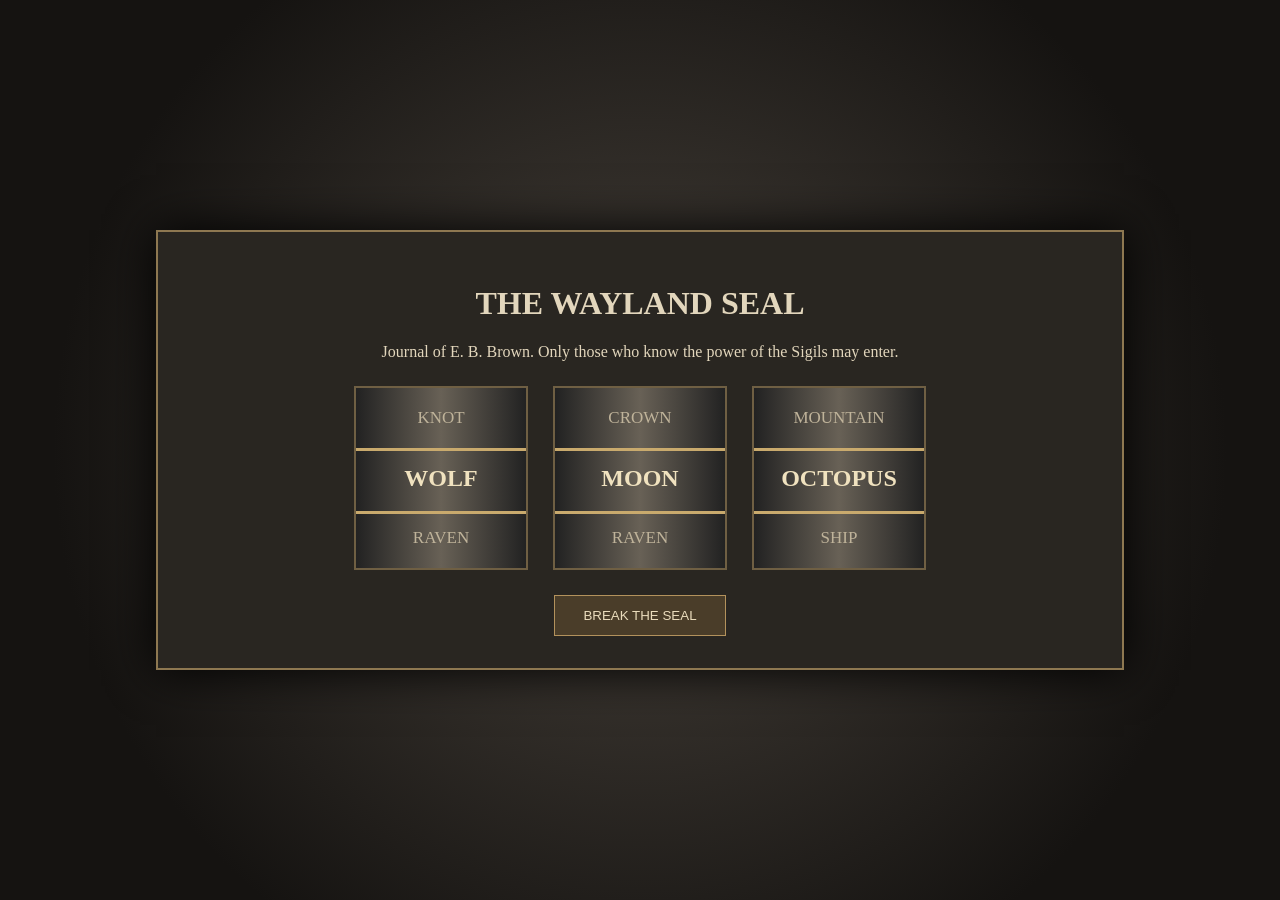
<file: index.html>
<!doctype html><html><head><meta charset="utf-8"><meta name="viewport" content="width=device-width,initial-scale=1"><link rel="stylesheet" href="style.css"><title>Wayland Seal</title></head><body><div class="stone"><h1>THE WAYLAND SEAL</h1><p>Journal of E. B. Brown. Only those who know the power of the Sigils may enter.</p><div class="lock"><div class="dialwrap"><div class="dial" id="left"></div></div><div class="dialwrap"><div class="dial" id="middle"></div></div><div class="dialwrap"><div class="dial" id="right"></div></div></div><button id="unlock">BREAK THE SEAL</button><div id="msg"></div></div><script src="seal.js"></script></body></html>
</file>
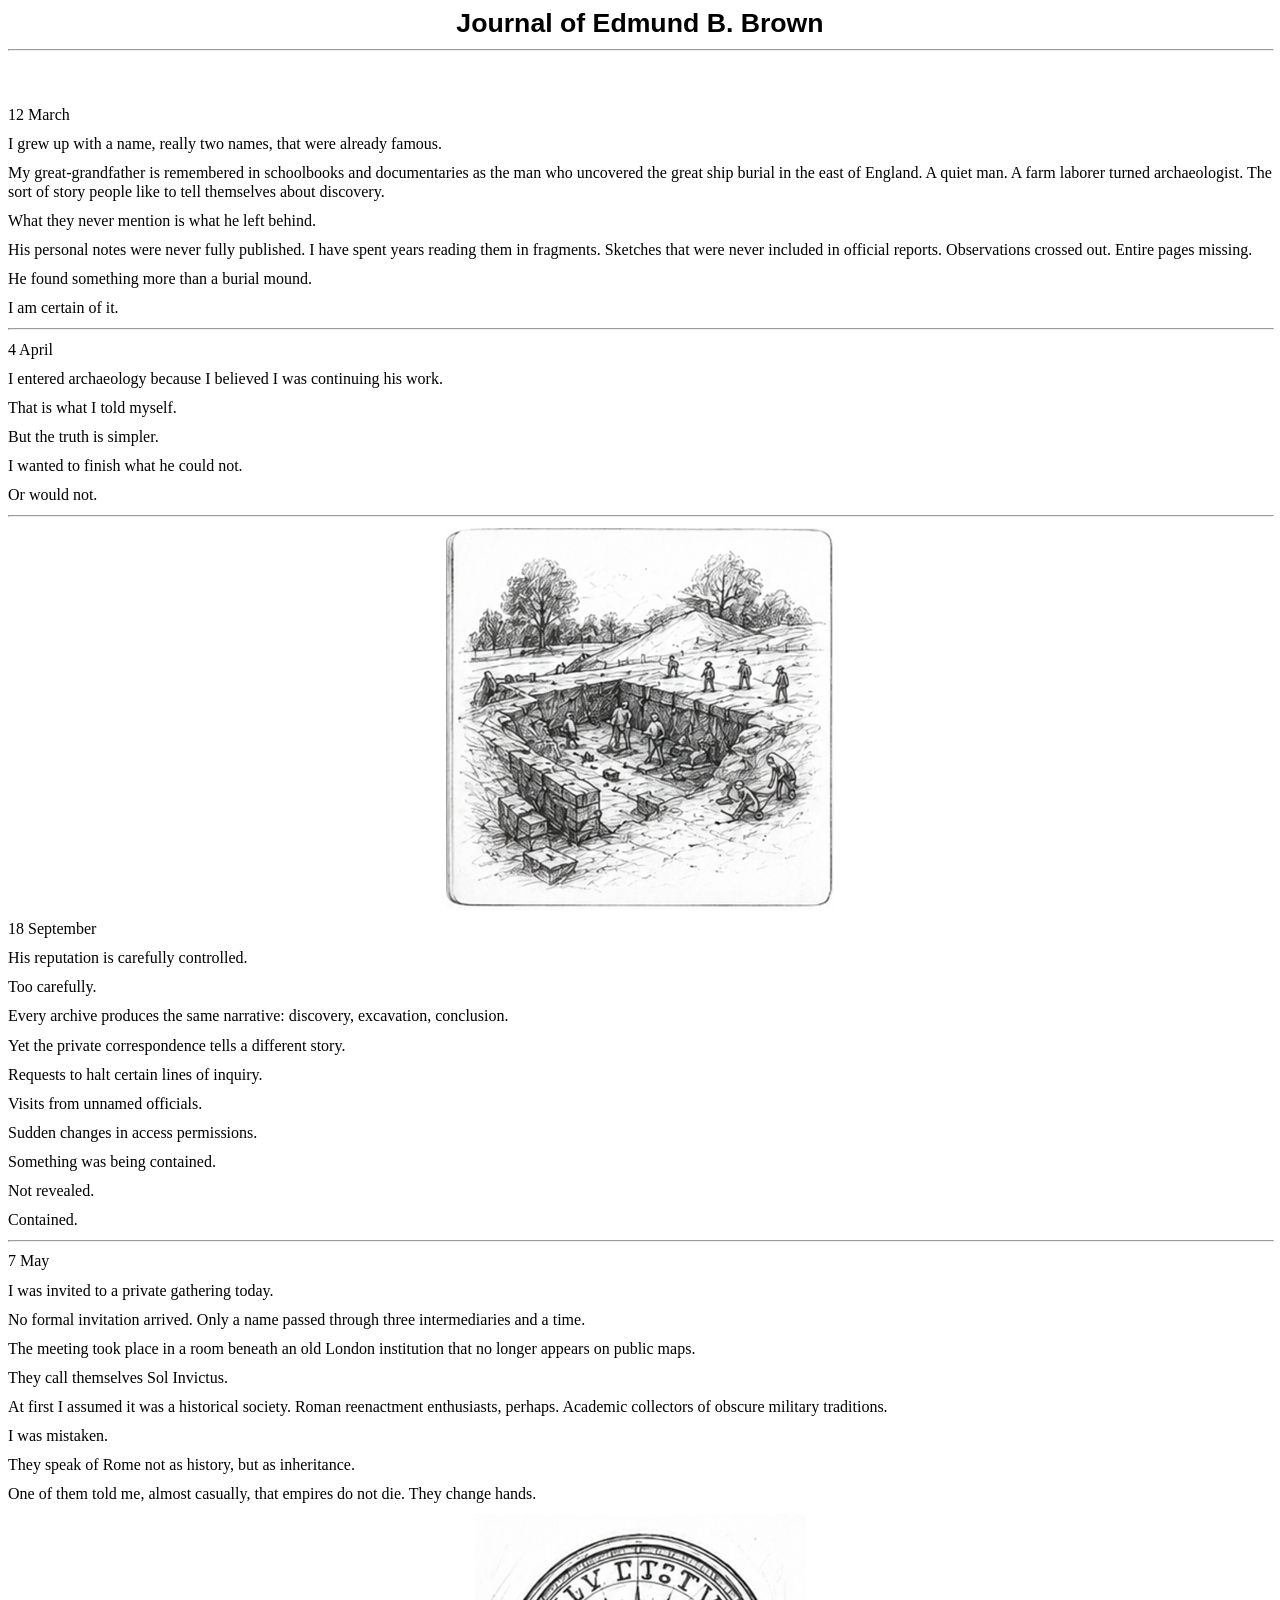
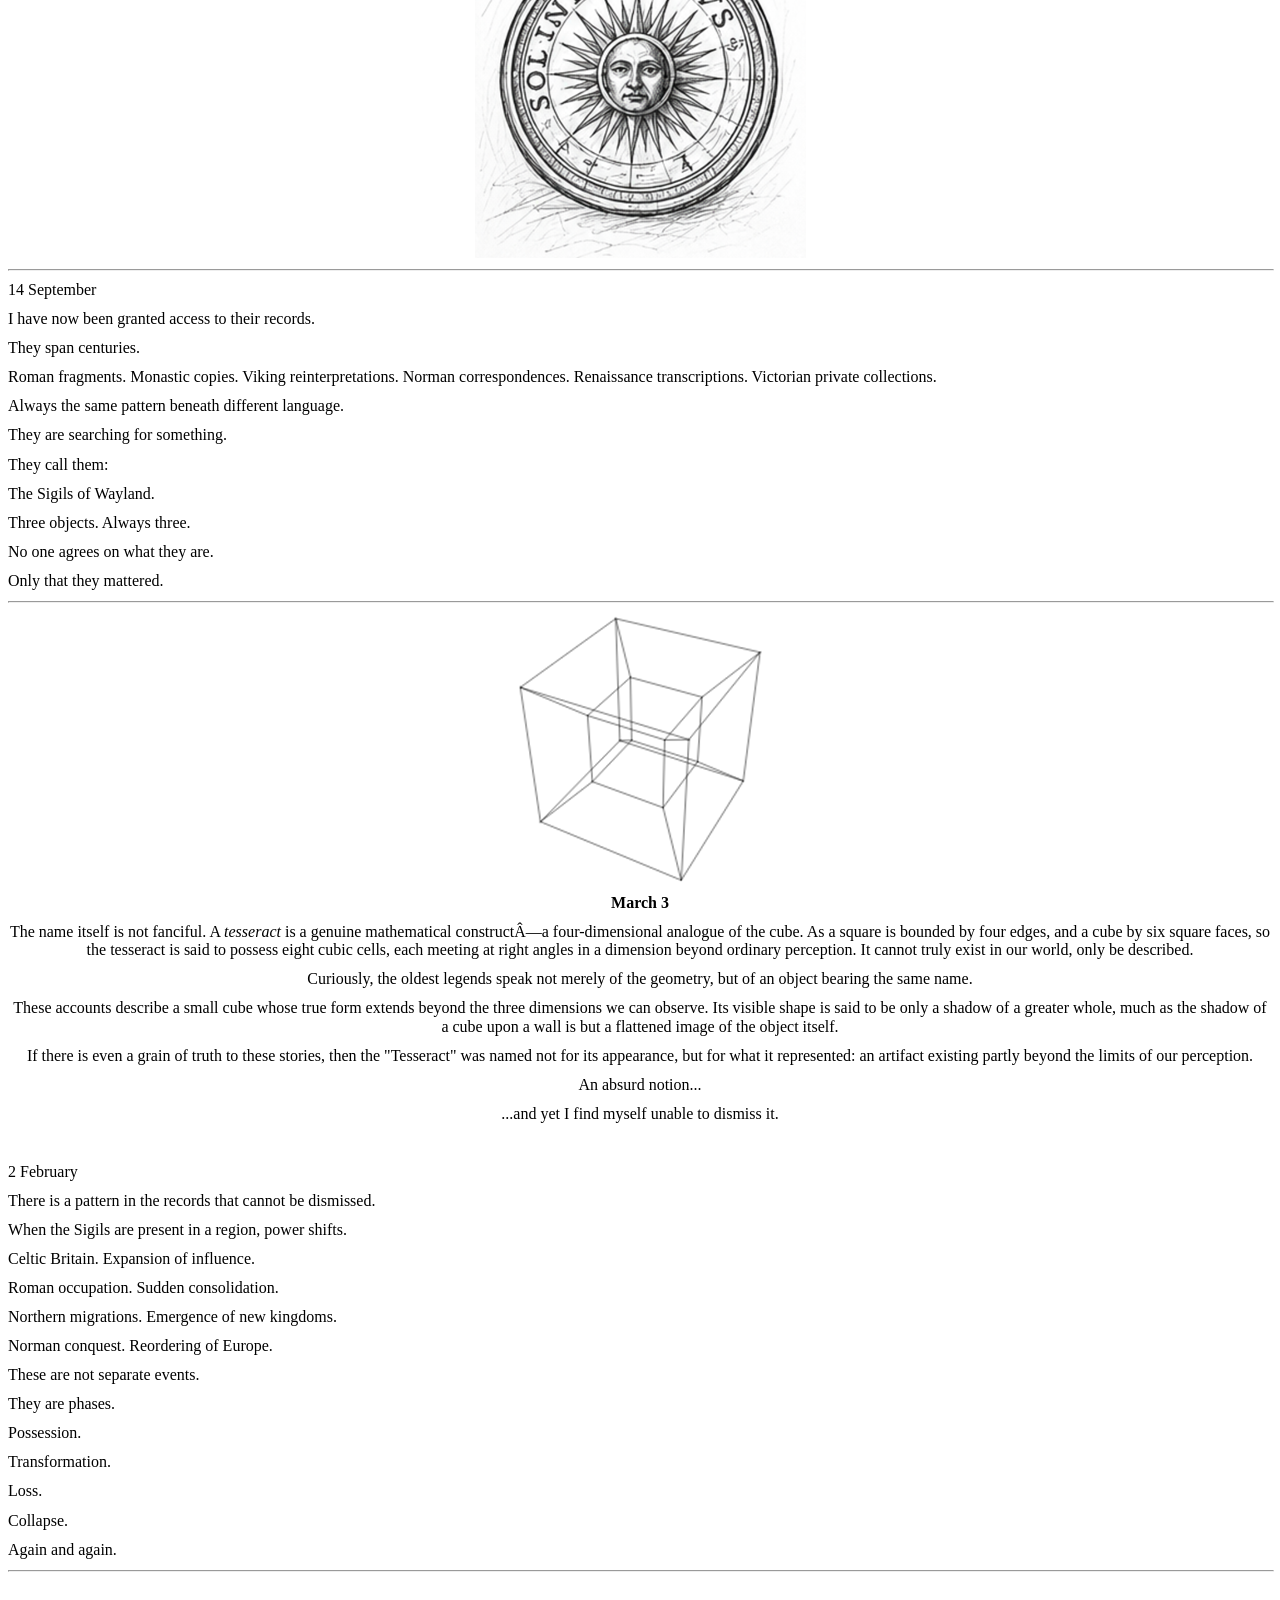
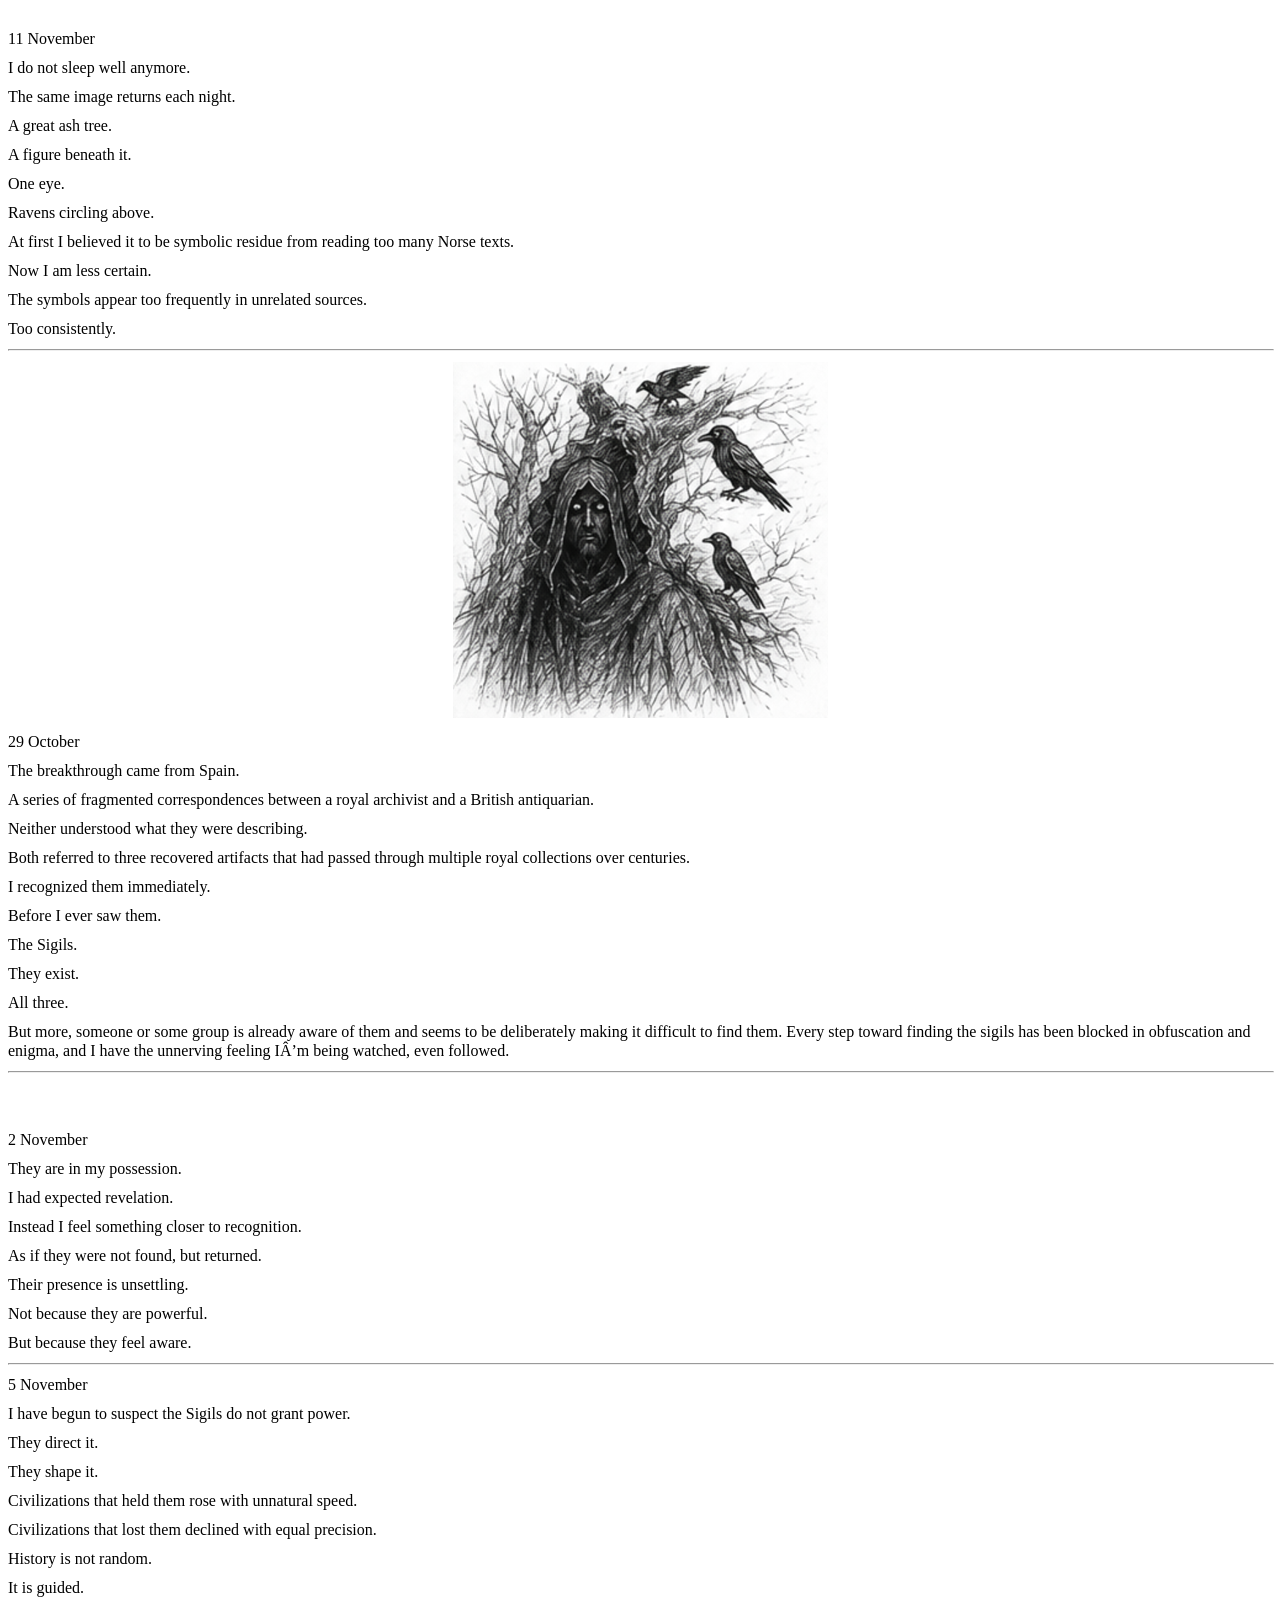
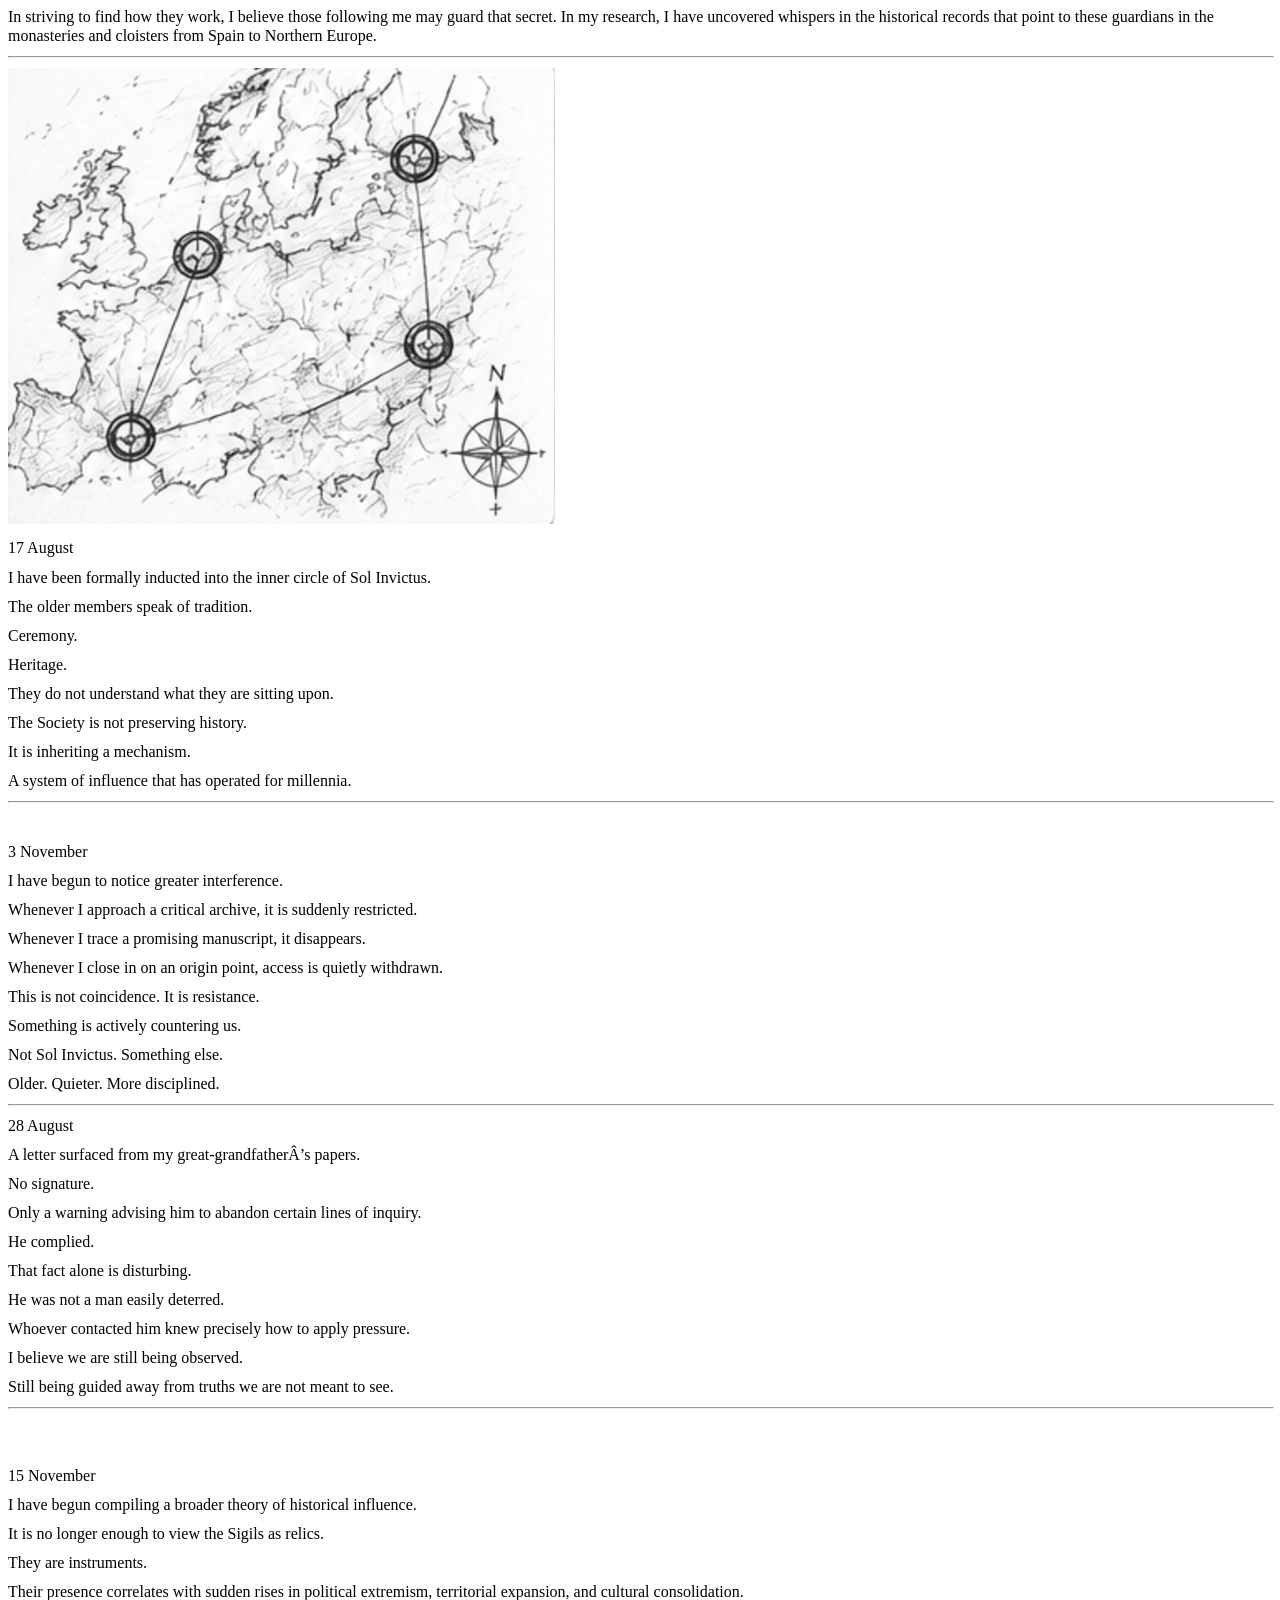
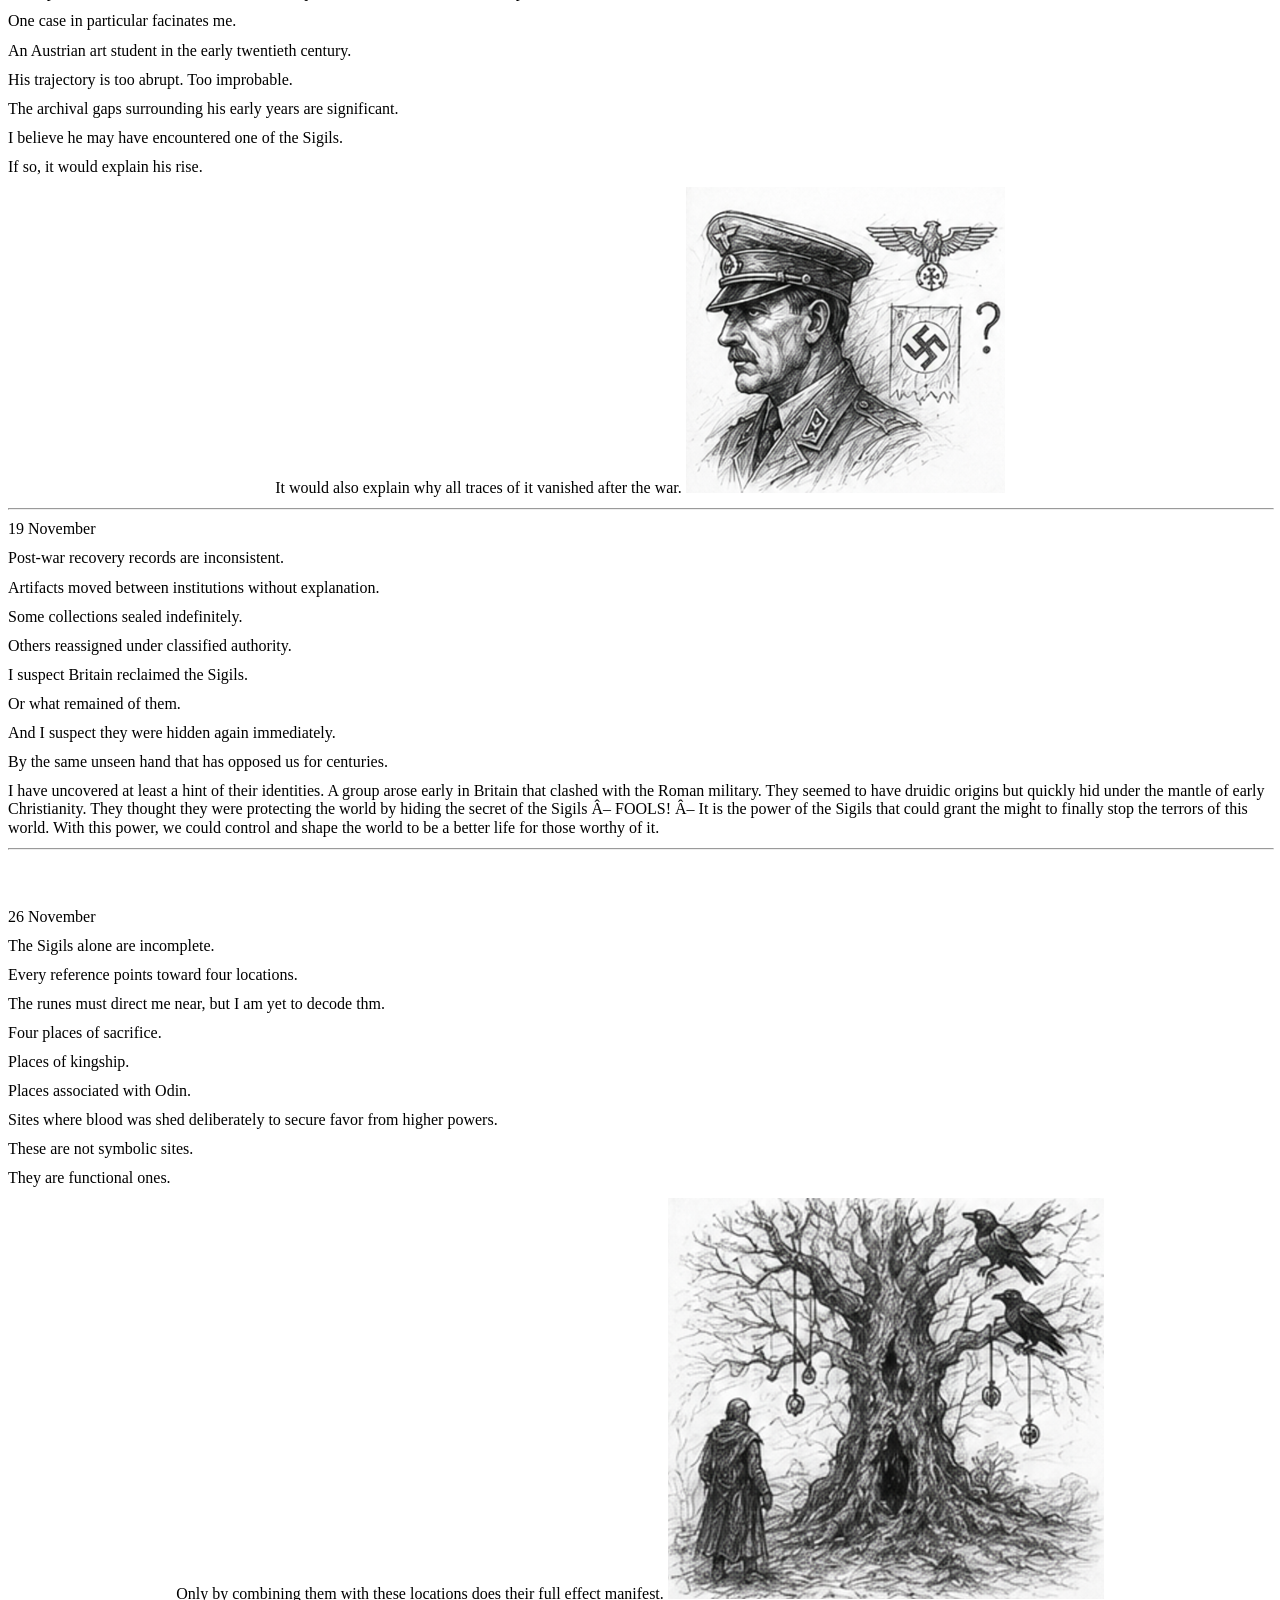
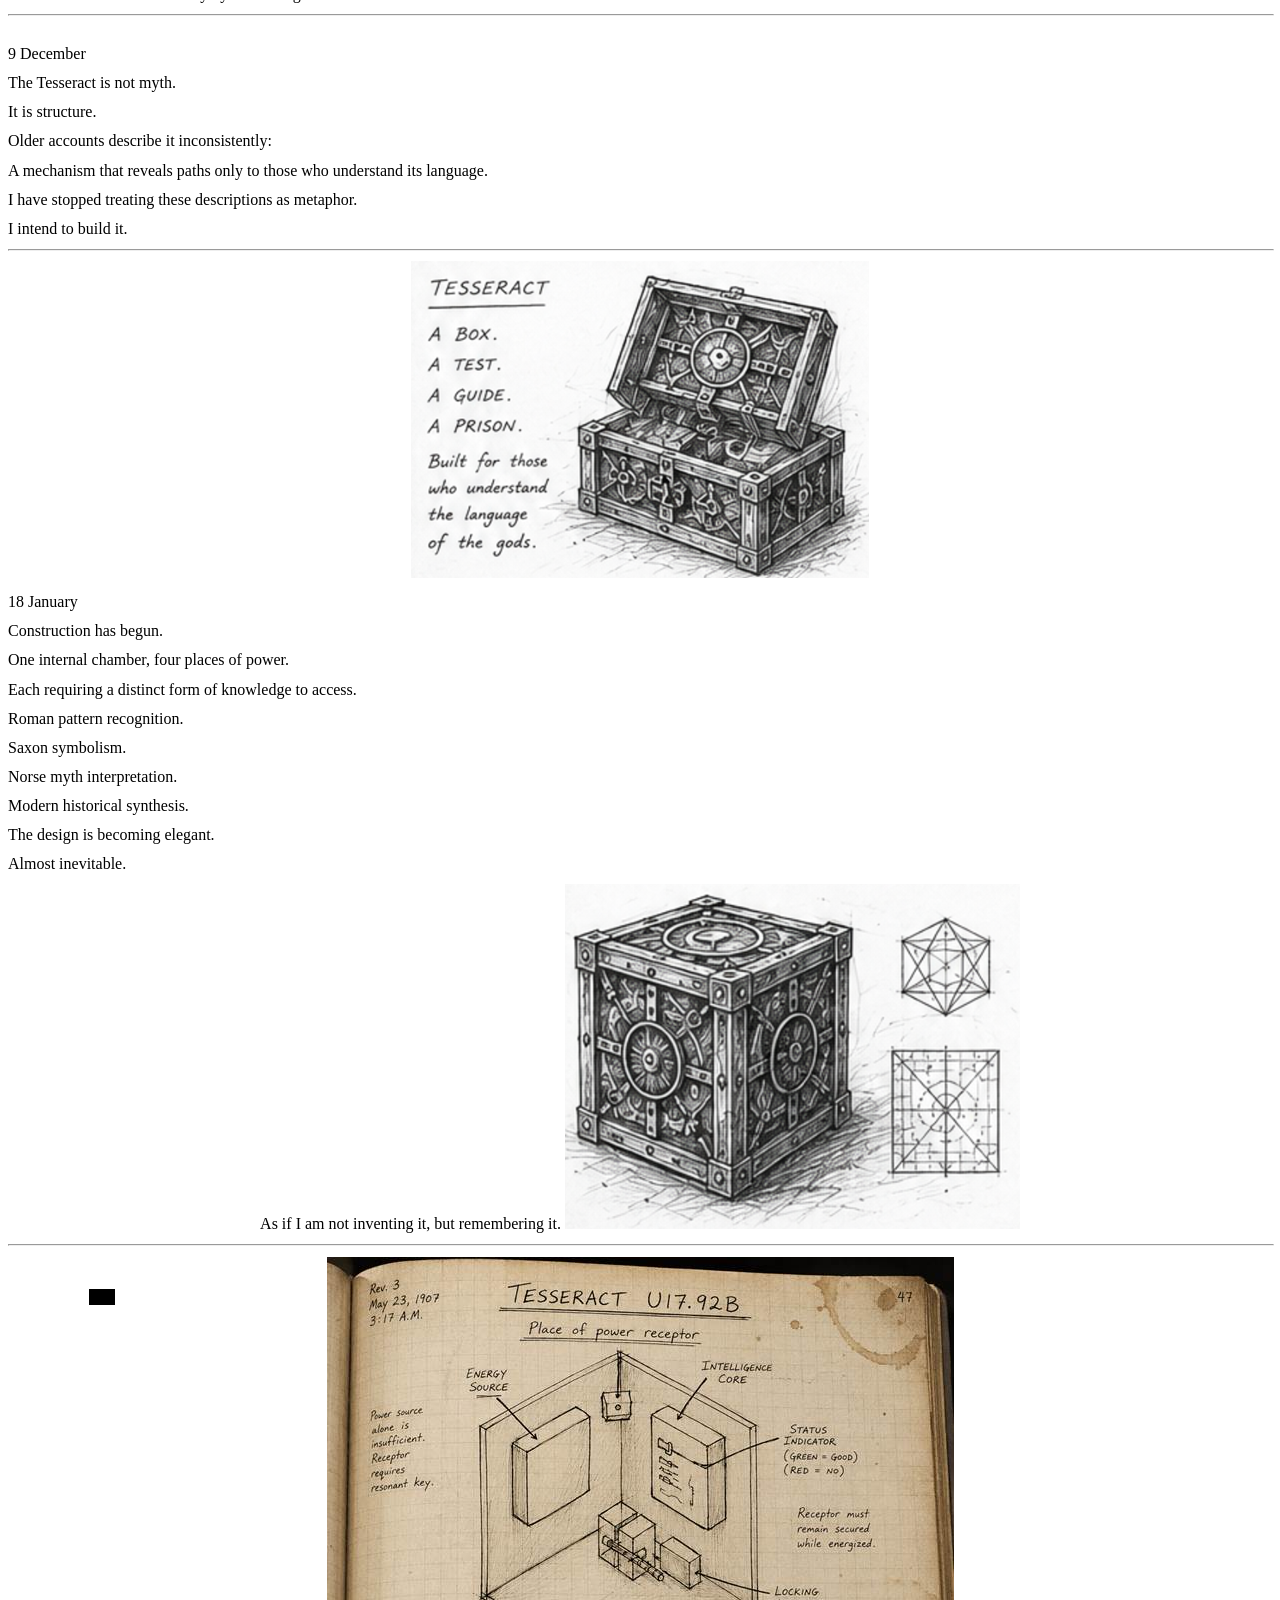
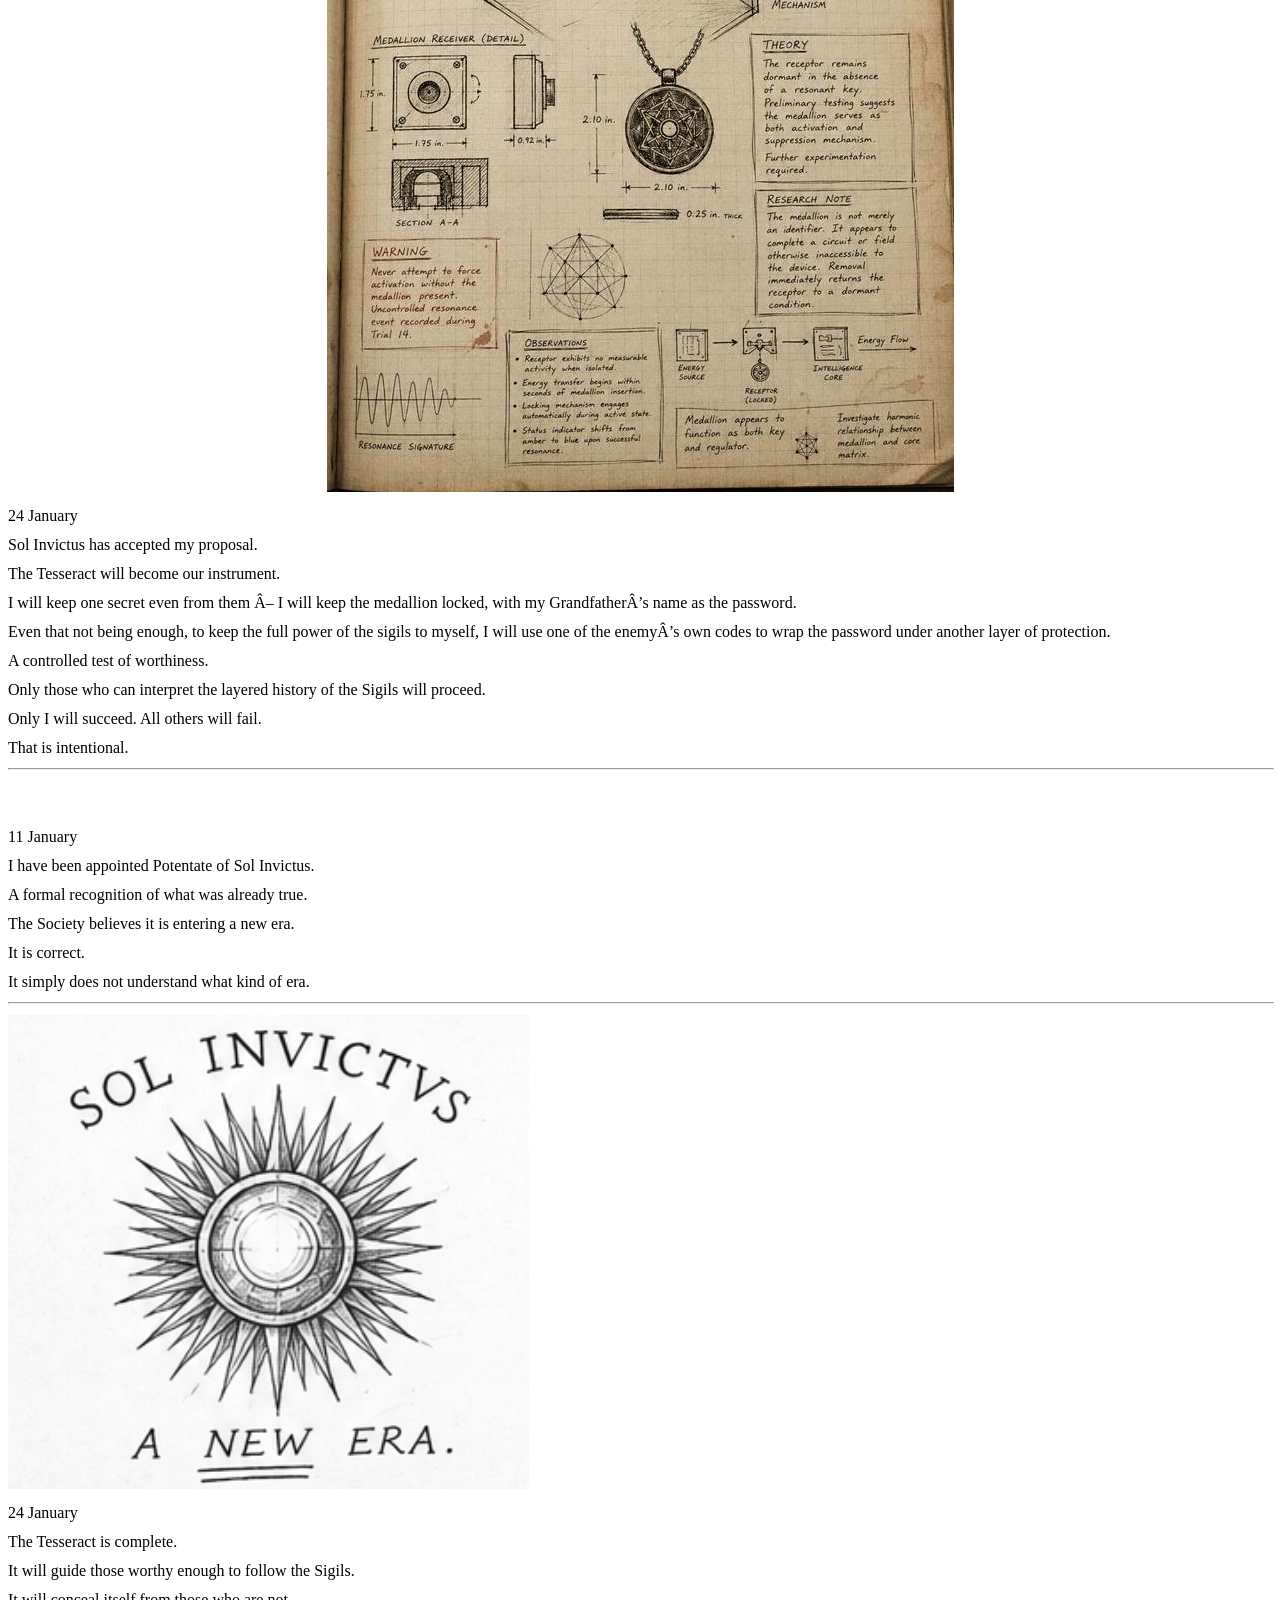
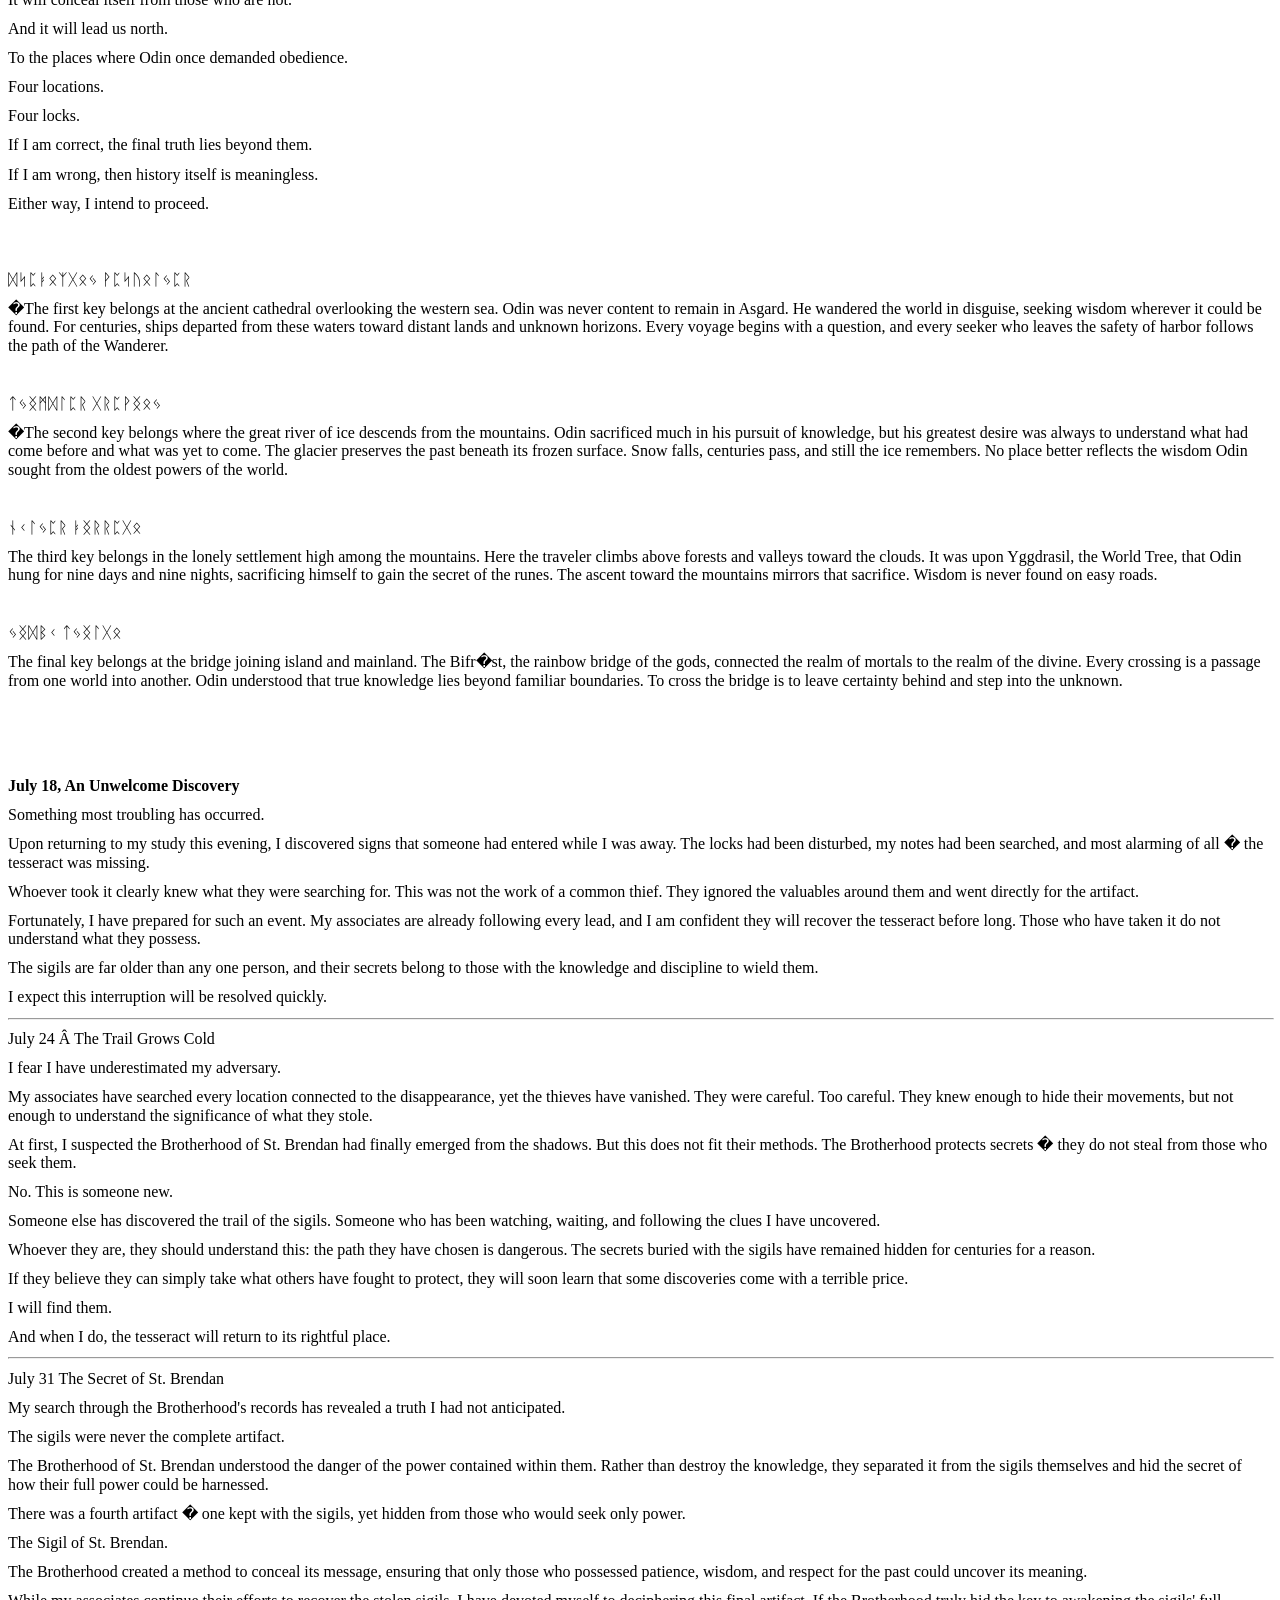
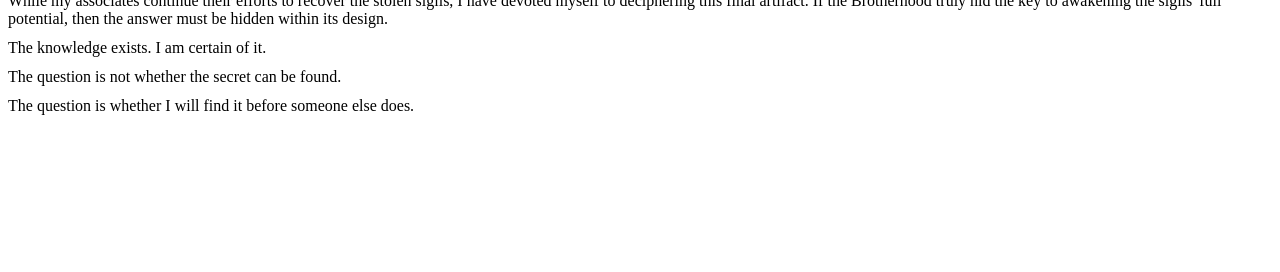
<file: journal.html>
<html xmlns:v="urn:schemas-microsoft-com:vml"
xmlns:o="urn:schemas-microsoft-com:office:office"
xmlns:w="urn:schemas-microsoft-com:office:word"
xmlns:dt="uuid:C2F41010-65B3-11d1-A29F-00AA00C14882"
xmlns:m="http://schemas.microsoft.com/office/2004/12/omml"
xmlns="http://www.w3.org/TR/REC-html40">

<head>
<meta http-equiv=Content-Type content="text/html; charset=windows-1252">
<meta name=ProgId content=Word.Document>
<meta name=Generator content="Microsoft Word 15">
<meta name=Originator content="Microsoft Word 15">
<link rel=File-List href="journal_files/filelist.xml">
<link rel=Edit-Time-Data href="journal_files/editdata.mso">
<!--[if !mso]>
<style>
v\:* {behavior:url(#default#VML);}
o\:* {behavior:url(#default#VML);}
w\:* {behavior:url(#default#VML);}
.shape {behavior:url(#default#VML);}
</style>
<![endif]--><!--[if gte mso 9]><xml>
 <o:DocumentProperties>
  <o:Author>Andrew L Pierce</o:Author>
  <o:LastAuthor>Andrew L Pierce</o:LastAuthor>
  <o:Revision>2</o:Revision>
  <o:TotalTime>115</o:TotalTime>
  <o:LastPrinted>2026-06-11T19:49:00Z</o:LastPrinted>
  <o:Created>2026-07-20T19:51:00Z</o:Created>
  <o:LastSaved>2026-07-20T19:51:00Z</o:LastSaved>
  <o:Pages>27</o:Pages>
  <o:Words>2231</o:Words>
  <o:Characters>12720</o:Characters>
  <o:Lines>106</o:Lines>
  <o:Paragraphs>29</o:Paragraphs>
  <o:CharactersWithSpaces>14922</o:CharactersWithSpaces>
  <o:Version>16.00</o:Version>
 </o:DocumentProperties>
 <o:CustomDocumentProperties>
  <o:GrammarlyDocumentId dt:dt="string">212411b4-92bb-46ea-af52-c5b420195d17</o:GrammarlyDocumentId>
 </o:CustomDocumentProperties>
 <o:OfficeDocumentSettings>
  <o:AllowPNG/>
 </o:OfficeDocumentSettings>
</xml><![endif]-->
<link rel=themeData href="journal_files/themedata.thmx">
<link rel=colorSchemeMapping href="journal_files/colorschememapping.xml">
<!--[if gte mso 9]><xml>
 <w:WordDocument>
  <w:SpellingState>Clean</w:SpellingState>
  <w:GrammarState>Clean</w:GrammarState>
  <w:TrackMoves>false</w:TrackMoves>
  <w:TrackFormatting/>
  <w:PunctuationKerning/>
  <w:ValidateAgainstSchemas/>
  <w:SaveIfXMLInvalid>false</w:SaveIfXMLInvalid>
  <w:IgnoreMixedContent>false</w:IgnoreMixedContent>
  <w:AlwaysShowPlaceholderText>false</w:AlwaysShowPlaceholderText>
  <w:DoNotPromoteQF/>
  <w:LidThemeOther>EN-US</w:LidThemeOther>
  <w:LidThemeAsian>X-NONE</w:LidThemeAsian>
  <w:LidThemeComplexScript>X-NONE</w:LidThemeComplexScript>
  <w:Compatibility>
   <w:BreakWrappedTables/>
   <w:SnapToGridInCell/>
   <w:WrapTextWithPunct/>
   <w:UseAsianBreakRules/>
   <w:DontGrowAutofit/>
   <w:SplitPgBreakAndParaMark/>
   <w:EnableOpenTypeKerning/>
   <w:DontFlipMirrorIndents/>
   <w:OverrideTableStyleHps/>
  </w:Compatibility>
  <m:mathPr>
   <m:mathFont m:val="Cambria Math"/>
   <m:brkBin m:val="before"/>
   <m:brkBinSub m:val="&#45;-"/>
   <m:smallFrac m:val="off"/>
   <m:dispDef/>
   <m:lMargin m:val="0"/>
   <m:rMargin m:val="0"/>
   <m:defJc m:val="centerGroup"/>
   <m:wrapIndent m:val="1440"/>
   <m:intLim m:val="subSup"/>
   <m:naryLim m:val="undOvr"/>
  </m:mathPr></w:WordDocument>
</xml><![endif]--><!--[if gte mso 9]><xml>
 <w:LatentStyles DefLockedState="false" DefUnhideWhenUsed="false"
  DefSemiHidden="false" DefQFormat="false" DefPriority="99"
  LatentStyleCount="376">
  <w:LsdException Locked="false" Priority="0" QFormat="true" Name="Normal"/>
  <w:LsdException Locked="false" Priority="9" QFormat="true" Name="heading 1"/>
  <w:LsdException Locked="false" Priority="9" SemiHidden="true"
   UnhideWhenUsed="true" QFormat="true" Name="heading 2"/>
  <w:LsdException Locked="false" Priority="9" SemiHidden="true"
   UnhideWhenUsed="true" QFormat="true" Name="heading 3"/>
  <w:LsdException Locked="false" Priority="9" SemiHidden="true"
   UnhideWhenUsed="true" QFormat="true" Name="heading 4"/>
  <w:LsdException Locked="false" Priority="9" SemiHidden="true"
   UnhideWhenUsed="true" QFormat="true" Name="heading 5"/>
  <w:LsdException Locked="false" Priority="9" SemiHidden="true"
   UnhideWhenUsed="true" QFormat="true" Name="heading 6"/>
  <w:LsdException Locked="false" Priority="9" SemiHidden="true"
   UnhideWhenUsed="true" QFormat="true" Name="heading 7"/>
  <w:LsdException Locked="false" Priority="9" SemiHidden="true"
   UnhideWhenUsed="true" QFormat="true" Name="heading 8"/>
  <w:LsdException Locked="false" Priority="9" SemiHidden="true"
   UnhideWhenUsed="true" QFormat="true" Name="heading 9"/>
  <w:LsdException Locked="false" SemiHidden="true" UnhideWhenUsed="true"
   Name="index 1"/>
  <w:LsdException Locked="false" SemiHidden="true" UnhideWhenUsed="true"
   Name="index 2"/>
  <w:LsdException Locked="false" SemiHidden="true" UnhideWhenUsed="true"
   Name="index 3"/>
  <w:LsdException Locked="false" SemiHidden="true" UnhideWhenUsed="true"
   Name="index 4"/>
  <w:LsdException Locked="false" SemiHidden="true" UnhideWhenUsed="true"
   Name="index 5"/>
  <w:LsdException Locked="false" SemiHidden="true" UnhideWhenUsed="true"
   Name="index 6"/>
  <w:LsdException Locked="false" SemiHidden="true" UnhideWhenUsed="true"
   Name="index 7"/>
  <w:LsdException Locked="false" SemiHidden="true" UnhideWhenUsed="true"
   Name="index 8"/>
  <w:LsdException Locked="false" SemiHidden="true" UnhideWhenUsed="true"
   Name="index 9"/>
  <w:LsdException Locked="false" Priority="39" SemiHidden="true"
   UnhideWhenUsed="true" Name="toc 1"/>
  <w:LsdException Locked="false" Priority="39" SemiHidden="true"
   UnhideWhenUsed="true" Name="toc 2"/>
  <w:LsdException Locked="false" Priority="39" SemiHidden="true"
   UnhideWhenUsed="true" Name="toc 3"/>
  <w:LsdException Locked="false" Priority="39" SemiHidden="true"
   UnhideWhenUsed="true" Name="toc 4"/>
  <w:LsdException Locked="false" Priority="39" SemiHidden="true"
   UnhideWhenUsed="true" Name="toc 5"/>
  <w:LsdException Locked="false" Priority="39" SemiHidden="true"
   UnhideWhenUsed="true" Name="toc 6"/>
  <w:LsdException Locked="false" Priority="39" SemiHidden="true"
   UnhideWhenUsed="true" Name="toc 7"/>
  <w:LsdException Locked="false" Priority="39" SemiHidden="true"
   UnhideWhenUsed="true" Name="toc 8"/>
  <w:LsdException Locked="false" Priority="39" SemiHidden="true"
   UnhideWhenUsed="true" Name="toc 9"/>
  <w:LsdException Locked="false" SemiHidden="true" UnhideWhenUsed="true"
   Name="Normal Indent"/>
  <w:LsdException Locked="false" SemiHidden="true" UnhideWhenUsed="true"
   Name="footnote text"/>
  <w:LsdException Locked="false" SemiHidden="true" UnhideWhenUsed="true"
   Name="annotation text"/>
  <w:LsdException Locked="false" SemiHidden="true" UnhideWhenUsed="true"
   Name="header"/>
  <w:LsdException Locked="false" SemiHidden="true" UnhideWhenUsed="true"
   Name="footer"/>
  <w:LsdException Locked="false" SemiHidden="true" UnhideWhenUsed="true"
   Name="index heading"/>
  <w:LsdException Locked="false" Priority="35" SemiHidden="true"
   UnhideWhenUsed="true" QFormat="true" Name="caption"/>
  <w:LsdException Locked="false" SemiHidden="true" UnhideWhenUsed="true"
   Name="table of figures"/>
  <w:LsdException Locked="false" SemiHidden="true" UnhideWhenUsed="true"
   Name="envelope address"/>
  <w:LsdException Locked="false" SemiHidden="true" UnhideWhenUsed="true"
   Name="envelope return"/>
  <w:LsdException Locked="false" SemiHidden="true" UnhideWhenUsed="true"
   Name="footnote reference"/>
  <w:LsdException Locked="false" SemiHidden="true" UnhideWhenUsed="true"
   Name="annotation reference"/>
  <w:LsdException Locked="false" SemiHidden="true" UnhideWhenUsed="true"
   Name="line number"/>
  <w:LsdException Locked="false" SemiHidden="true" UnhideWhenUsed="true"
   Name="page number"/>
  <w:LsdException Locked="false" SemiHidden="true" UnhideWhenUsed="true"
   Name="endnote reference"/>
  <w:LsdException Locked="false" SemiHidden="true" UnhideWhenUsed="true"
   Name="endnote text"/>
  <w:LsdException Locked="false" SemiHidden="true" UnhideWhenUsed="true"
   Name="table of authorities"/>
  <w:LsdException Locked="false" SemiHidden="true" UnhideWhenUsed="true"
   Name="macro"/>
  <w:LsdException Locked="false" SemiHidden="true" UnhideWhenUsed="true"
   Name="toa heading"/>
  <w:LsdException Locked="false" SemiHidden="true" UnhideWhenUsed="true"
   Name="List"/>
  <w:LsdException Locked="false" SemiHidden="true" UnhideWhenUsed="true"
   Name="List Bullet"/>
  <w:LsdException Locked="false" SemiHidden="true" UnhideWhenUsed="true"
   Name="List Number"/>
  <w:LsdException Locked="false" SemiHidden="true" UnhideWhenUsed="true"
   Name="List 2"/>
  <w:LsdException Locked="false" SemiHidden="true" UnhideWhenUsed="true"
   Name="List 3"/>
  <w:LsdException Locked="false" SemiHidden="true" UnhideWhenUsed="true"
   Name="List 4"/>
  <w:LsdException Locked="false" SemiHidden="true" UnhideWhenUsed="true"
   Name="List 5"/>
  <w:LsdException Locked="false" SemiHidden="true" UnhideWhenUsed="true"
   Name="List Bullet 2"/>
  <w:LsdException Locked="false" SemiHidden="true" UnhideWhenUsed="true"
   Name="List Bullet 3"/>
  <w:LsdException Locked="false" SemiHidden="true" UnhideWhenUsed="true"
   Name="List Bullet 4"/>
  <w:LsdException Locked="false" SemiHidden="true" UnhideWhenUsed="true"
   Name="List Bullet 5"/>
  <w:LsdException Locked="false" SemiHidden="true" UnhideWhenUsed="true"
   Name="List Number 2"/>
  <w:LsdException Locked="false" SemiHidden="true" UnhideWhenUsed="true"
   Name="List Number 3"/>
  <w:LsdException Locked="false" SemiHidden="true" UnhideWhenUsed="true"
   Name="List Number 4"/>
  <w:LsdException Locked="false" SemiHidden="true" UnhideWhenUsed="true"
   Name="List Number 5"/>
  <w:LsdException Locked="false" Priority="10" QFormat="true" Name="Title"/>
  <w:LsdException Locked="false" SemiHidden="true" UnhideWhenUsed="true"
   Name="Closing"/>
  <w:LsdException Locked="false" SemiHidden="true" UnhideWhenUsed="true"
   Name="Signature"/>
  <w:LsdException Locked="false" Priority="1" SemiHidden="true"
   UnhideWhenUsed="true" Name="Default Paragraph Font"/>
  <w:LsdException Locked="false" SemiHidden="true" UnhideWhenUsed="true"
   Name="Body Text"/>
  <w:LsdException Locked="false" SemiHidden="true" UnhideWhenUsed="true"
   Name="Body Text Indent"/>
  <w:LsdException Locked="false" SemiHidden="true" UnhideWhenUsed="true"
   Name="List Continue"/>
  <w:LsdException Locked="false" SemiHidden="true" UnhideWhenUsed="true"
   Name="List Continue 2"/>
  <w:LsdException Locked="false" SemiHidden="true" UnhideWhenUsed="true"
   Name="List Continue 3"/>
  <w:LsdException Locked="false" SemiHidden="true" UnhideWhenUsed="true"
   Name="List Continue 4"/>
  <w:LsdException Locked="false" SemiHidden="true" UnhideWhenUsed="true"
   Name="List Continue 5"/>
  <w:LsdException Locked="false" SemiHidden="true" UnhideWhenUsed="true"
   Name="Message Header"/>
  <w:LsdException Locked="false" Priority="11" QFormat="true" Name="Subtitle"/>
  <w:LsdException Locked="false" SemiHidden="true" UnhideWhenUsed="true"
   Name="Salutation"/>
  <w:LsdException Locked="false" SemiHidden="true" UnhideWhenUsed="true"
   Name="Date"/>
  <w:LsdException Locked="false" SemiHidden="true" UnhideWhenUsed="true"
   Name="Body Text First Indent"/>
  <w:LsdException Locked="false" SemiHidden="true" UnhideWhenUsed="true"
   Name="Body Text First Indent 2"/>
  <w:LsdException Locked="false" SemiHidden="true" UnhideWhenUsed="true"
   Name="Note Heading"/>
  <w:LsdException Locked="false" SemiHidden="true" UnhideWhenUsed="true"
   Name="Body Text 2"/>
  <w:LsdException Locked="false" SemiHidden="true" UnhideWhenUsed="true"
   Name="Body Text 3"/>
  <w:LsdException Locked="false" SemiHidden="true" UnhideWhenUsed="true"
   Name="Body Text Indent 2"/>
  <w:LsdException Locked="false" SemiHidden="true" UnhideWhenUsed="true"
   Name="Body Text Indent 3"/>
  <w:LsdException Locked="false" SemiHidden="true" UnhideWhenUsed="true"
   Name="Block Text"/>
  <w:LsdException Locked="false" SemiHidden="true" UnhideWhenUsed="true"
   Name="Hyperlink"/>
  <w:LsdException Locked="false" SemiHidden="true" UnhideWhenUsed="true"
   Name="FollowedHyperlink"/>
  <w:LsdException Locked="false" Priority="22" QFormat="true" Name="Strong"/>
  <w:LsdException Locked="false" Priority="20" QFormat="true" Name="Emphasis"/>
  <w:LsdException Locked="false" SemiHidden="true" UnhideWhenUsed="true"
   Name="Document Map"/>
  <w:LsdException Locked="false" SemiHidden="true" UnhideWhenUsed="true"
   Name="Plain Text"/>
  <w:LsdException Locked="false" SemiHidden="true" UnhideWhenUsed="true"
   Name="E-mail Signature"/>
  <w:LsdException Locked="false" SemiHidden="true" UnhideWhenUsed="true"
   Name="HTML Top of Form"/>
  <w:LsdException Locked="false" SemiHidden="true" UnhideWhenUsed="true"
   Name="HTML Bottom of Form"/>
  <w:LsdException Locked="false" SemiHidden="true" UnhideWhenUsed="true"
   Name="Normal (Web)"/>
  <w:LsdException Locked="false" SemiHidden="true" UnhideWhenUsed="true"
   Name="HTML Acronym"/>
  <w:LsdException Locked="false" SemiHidden="true" UnhideWhenUsed="true"
   Name="HTML Address"/>
  <w:LsdException Locked="false" SemiHidden="true" UnhideWhenUsed="true"
   Name="HTML Cite"/>
  <w:LsdException Locked="false" SemiHidden="true" UnhideWhenUsed="true"
   Name="HTML Code"/>
  <w:LsdException Locked="false" SemiHidden="true" UnhideWhenUsed="true"
   Name="HTML Definition"/>
  <w:LsdException Locked="false" SemiHidden="true" UnhideWhenUsed="true"
   Name="HTML Keyboard"/>
  <w:LsdException Locked="false" SemiHidden="true" UnhideWhenUsed="true"
   Name="HTML Preformatted"/>
  <w:LsdException Locked="false" SemiHidden="true" UnhideWhenUsed="true"
   Name="HTML Sample"/>
  <w:LsdException Locked="false" SemiHidden="true" UnhideWhenUsed="true"
   Name="HTML Typewriter"/>
  <w:LsdException Locked="false" SemiHidden="true" UnhideWhenUsed="true"
   Name="HTML Variable"/>
  <w:LsdException Locked="false" SemiHidden="true" UnhideWhenUsed="true"
   Name="Normal Table"/>
  <w:LsdException Locked="false" SemiHidden="true" UnhideWhenUsed="true"
   Name="annotation subject"/>
  <w:LsdException Locked="false" SemiHidden="true" UnhideWhenUsed="true"
   Name="No List"/>
  <w:LsdException Locked="false" SemiHidden="true" UnhideWhenUsed="true"
   Name="Outline List 1"/>
  <w:LsdException Locked="false" SemiHidden="true" UnhideWhenUsed="true"
   Name="Outline List 2"/>
  <w:LsdException Locked="false" SemiHidden="true" UnhideWhenUsed="true"
   Name="Outline List 3"/>
  <w:LsdException Locked="false" SemiHidden="true" UnhideWhenUsed="true"
   Name="Table Simple 1"/>
  <w:LsdException Locked="false" SemiHidden="true" UnhideWhenUsed="true"
   Name="Table Simple 2"/>
  <w:LsdException Locked="false" SemiHidden="true" UnhideWhenUsed="true"
   Name="Table Simple 3"/>
  <w:LsdException Locked="false" SemiHidden="true" UnhideWhenUsed="true"
   Name="Table Classic 1"/>
  <w:LsdException Locked="false" SemiHidden="true" UnhideWhenUsed="true"
   Name="Table Classic 2"/>
  <w:LsdException Locked="false" SemiHidden="true" UnhideWhenUsed="true"
   Name="Table Classic 3"/>
  <w:LsdException Locked="false" SemiHidden="true" UnhideWhenUsed="true"
   Name="Table Classic 4"/>
  <w:LsdException Locked="false" SemiHidden="true" UnhideWhenUsed="true"
   Name="Table Colorful 1"/>
  <w:LsdException Locked="false" SemiHidden="true" UnhideWhenUsed="true"
   Name="Table Colorful 2"/>
  <w:LsdException Locked="false" SemiHidden="true" UnhideWhenUsed="true"
   Name="Table Colorful 3"/>
  <w:LsdException Locked="false" SemiHidden="true" UnhideWhenUsed="true"
   Name="Table Columns 1"/>
  <w:LsdException Locked="false" SemiHidden="true" UnhideWhenUsed="true"
   Name="Table Columns 2"/>
  <w:LsdException Locked="false" SemiHidden="true" UnhideWhenUsed="true"
   Name="Table Columns 3"/>
  <w:LsdException Locked="false" SemiHidden="true" UnhideWhenUsed="true"
   Name="Table Columns 4"/>
  <w:LsdException Locked="false" SemiHidden="true" UnhideWhenUsed="true"
   Name="Table Columns 5"/>
  <w:LsdException Locked="false" SemiHidden="true" UnhideWhenUsed="true"
   Name="Table Grid 1"/>
  <w:LsdException Locked="false" SemiHidden="true" UnhideWhenUsed="true"
   Name="Table Grid 2"/>
  <w:LsdException Locked="false" SemiHidden="true" UnhideWhenUsed="true"
   Name="Table Grid 3"/>
  <w:LsdException Locked="false" SemiHidden="true" UnhideWhenUsed="true"
   Name="Table Grid 4"/>
  <w:LsdException Locked="false" SemiHidden="true" UnhideWhenUsed="true"
   Name="Table Grid 5"/>
  <w:LsdException Locked="false" SemiHidden="true" UnhideWhenUsed="true"
   Name="Table Grid 6"/>
  <w:LsdException Locked="false" SemiHidden="true" UnhideWhenUsed="true"
   Name="Table Grid 7"/>
  <w:LsdException Locked="false" SemiHidden="true" UnhideWhenUsed="true"
   Name="Table Grid 8"/>
  <w:LsdException Locked="false" SemiHidden="true" UnhideWhenUsed="true"
   Name="Table List 1"/>
  <w:LsdException Locked="false" SemiHidden="true" UnhideWhenUsed="true"
   Name="Table List 2"/>
  <w:LsdException Locked="false" SemiHidden="true" UnhideWhenUsed="true"
   Name="Table List 3"/>
  <w:LsdException Locked="false" SemiHidden="true" UnhideWhenUsed="true"
   Name="Table List 4"/>
  <w:LsdException Locked="false" SemiHidden="true" UnhideWhenUsed="true"
   Name="Table List 5"/>
  <w:LsdException Locked="false" SemiHidden="true" UnhideWhenUsed="true"
   Name="Table List 6"/>
  <w:LsdException Locked="false" SemiHidden="true" UnhideWhenUsed="true"
   Name="Table List 7"/>
  <w:LsdException Locked="false" SemiHidden="true" UnhideWhenUsed="true"
   Name="Table List 8"/>
  <w:LsdException Locked="false" SemiHidden="true" UnhideWhenUsed="true"
   Name="Table 3D effects 1"/>
  <w:LsdException Locked="false" SemiHidden="true" UnhideWhenUsed="true"
   Name="Table 3D effects 2"/>
  <w:LsdException Locked="false" SemiHidden="true" UnhideWhenUsed="true"
   Name="Table 3D effects 3"/>
  <w:LsdException Locked="false" SemiHidden="true" UnhideWhenUsed="true"
   Name="Table Contemporary"/>
  <w:LsdException Locked="false" SemiHidden="true" UnhideWhenUsed="true"
   Name="Table Elegant"/>
  <w:LsdException Locked="false" SemiHidden="true" UnhideWhenUsed="true"
   Name="Table Professional"/>
  <w:LsdException Locked="false" SemiHidden="true" UnhideWhenUsed="true"
   Name="Table Subtle 1"/>
  <w:LsdException Locked="false" SemiHidden="true" UnhideWhenUsed="true"
   Name="Table Subtle 2"/>
  <w:LsdException Locked="false" SemiHidden="true" UnhideWhenUsed="true"
   Name="Table Web 1"/>
  <w:LsdException Locked="false" SemiHidden="true" UnhideWhenUsed="true"
   Name="Table Web 2"/>
  <w:LsdException Locked="false" SemiHidden="true" UnhideWhenUsed="true"
   Name="Table Web 3"/>
  <w:LsdException Locked="false" SemiHidden="true" UnhideWhenUsed="true"
   Name="Balloon Text"/>
  <w:LsdException Locked="false" Priority="39" Name="Table Grid"/>
  <w:LsdException Locked="false" SemiHidden="true" UnhideWhenUsed="true"
   Name="Table Theme"/>
  <w:LsdException Locked="false" SemiHidden="true" Name="Placeholder Text"/>
  <w:LsdException Locked="false" Priority="1" QFormat="true" Name="No Spacing"/>
  <w:LsdException Locked="false" Priority="60" Name="Light Shading"/>
  <w:LsdException Locked="false" Priority="61" Name="Light List"/>
  <w:LsdException Locked="false" Priority="62" Name="Light Grid"/>
  <w:LsdException Locked="false" Priority="63" Name="Medium Shading 1"/>
  <w:LsdException Locked="false" Priority="64" Name="Medium Shading 2"/>
  <w:LsdException Locked="false" Priority="65" Name="Medium List 1"/>
  <w:LsdException Locked="false" Priority="66" Name="Medium List 2"/>
  <w:LsdException Locked="false" Priority="67" Name="Medium Grid 1"/>
  <w:LsdException Locked="false" Priority="68" Name="Medium Grid 2"/>
  <w:LsdException Locked="false" Priority="69" Name="Medium Grid 3"/>
  <w:LsdException Locked="false" Priority="70" Name="Dark List"/>
  <w:LsdException Locked="false" Priority="71" Name="Colorful Shading"/>
  <w:LsdException Locked="false" Priority="72" Name="Colorful List"/>
  <w:LsdException Locked="false" Priority="73" Name="Colorful Grid"/>
  <w:LsdException Locked="false" Priority="60" Name="Light Shading Accent 1"/>
  <w:LsdException Locked="false" Priority="61" Name="Light List Accent 1"/>
  <w:LsdException Locked="false" Priority="62" Name="Light Grid Accent 1"/>
  <w:LsdException Locked="false" Priority="63" Name="Medium Shading 1 Accent 1"/>
  <w:LsdException Locked="false" Priority="64" Name="Medium Shading 2 Accent 1"/>
  <w:LsdException Locked="false" Priority="65" Name="Medium List 1 Accent 1"/>
  <w:LsdException Locked="false" SemiHidden="true" Name="Revision"/>
  <w:LsdException Locked="false" Priority="34" QFormat="true"
   Name="List Paragraph"/>
  <w:LsdException Locked="false" Priority="29" QFormat="true" Name="Quote"/>
  <w:LsdException Locked="false" Priority="30" QFormat="true"
   Name="Intense Quote"/>
  <w:LsdException Locked="false" Priority="66" Name="Medium List 2 Accent 1"/>
  <w:LsdException Locked="false" Priority="67" Name="Medium Grid 1 Accent 1"/>
  <w:LsdException Locked="false" Priority="68" Name="Medium Grid 2 Accent 1"/>
  <w:LsdException Locked="false" Priority="69" Name="Medium Grid 3 Accent 1"/>
  <w:LsdException Locked="false" Priority="70" Name="Dark List Accent 1"/>
  <w:LsdException Locked="false" Priority="71" Name="Colorful Shading Accent 1"/>
  <w:LsdException Locked="false" Priority="72" Name="Colorful List Accent 1"/>
  <w:LsdException Locked="false" Priority="73" Name="Colorful Grid Accent 1"/>
  <w:LsdException Locked="false" Priority="60" Name="Light Shading Accent 2"/>
  <w:LsdException Locked="false" Priority="61" Name="Light List Accent 2"/>
  <w:LsdException Locked="false" Priority="62" Name="Light Grid Accent 2"/>
  <w:LsdException Locked="false" Priority="63" Name="Medium Shading 1 Accent 2"/>
  <w:LsdException Locked="false" Priority="64" Name="Medium Shading 2 Accent 2"/>
  <w:LsdException Locked="false" Priority="65" Name="Medium List 1 Accent 2"/>
  <w:LsdException Locked="false" Priority="66" Name="Medium List 2 Accent 2"/>
  <w:LsdException Locked="false" Priority="67" Name="Medium Grid 1 Accent 2"/>
  <w:LsdException Locked="false" Priority="68" Name="Medium Grid 2 Accent 2"/>
  <w:LsdException Locked="false" Priority="69" Name="Medium Grid 3 Accent 2"/>
  <w:LsdException Locked="false" Priority="70" Name="Dark List Accent 2"/>
  <w:LsdException Locked="false" Priority="71" Name="Colorful Shading Accent 2"/>
  <w:LsdException Locked="false" Priority="72" Name="Colorful List Accent 2"/>
  <w:LsdException Locked="false" Priority="73" Name="Colorful Grid Accent 2"/>
  <w:LsdException Locked="false" Priority="60" Name="Light Shading Accent 3"/>
  <w:LsdException Locked="false" Priority="61" Name="Light List Accent 3"/>
  <w:LsdException Locked="false" Priority="62" Name="Light Grid Accent 3"/>
  <w:LsdException Locked="false" Priority="63" Name="Medium Shading 1 Accent 3"/>
  <w:LsdException Locked="false" Priority="64" Name="Medium Shading 2 Accent 3"/>
  <w:LsdException Locked="false" Priority="65" Name="Medium List 1 Accent 3"/>
  <w:LsdException Locked="false" Priority="66" Name="Medium List 2 Accent 3"/>
  <w:LsdException Locked="false" Priority="67" Name="Medium Grid 1 Accent 3"/>
  <w:LsdException Locked="false" Priority="68" Name="Medium Grid 2 Accent 3"/>
  <w:LsdException Locked="false" Priority="69" Name="Medium Grid 3 Accent 3"/>
  <w:LsdException Locked="false" Priority="70" Name="Dark List Accent 3"/>
  <w:LsdException Locked="false" Priority="71" Name="Colorful Shading Accent 3"/>
  <w:LsdException Locked="false" Priority="72" Name="Colorful List Accent 3"/>
  <w:LsdException Locked="false" Priority="73" Name="Colorful Grid Accent 3"/>
  <w:LsdException Locked="false" Priority="60" Name="Light Shading Accent 4"/>
  <w:LsdException Locked="false" Priority="61" Name="Light List Accent 4"/>
  <w:LsdException Locked="false" Priority="62" Name="Light Grid Accent 4"/>
  <w:LsdException Locked="false" Priority="63" Name="Medium Shading 1 Accent 4"/>
  <w:LsdException Locked="false" Priority="64" Name="Medium Shading 2 Accent 4"/>
  <w:LsdException Locked="false" Priority="65" Name="Medium List 1 Accent 4"/>
  <w:LsdException Locked="false" Priority="66" Name="Medium List 2 Accent 4"/>
  <w:LsdException Locked="false" Priority="67" Name="Medium Grid 1 Accent 4"/>
  <w:LsdException Locked="false" Priority="68" Name="Medium Grid 2 Accent 4"/>
  <w:LsdException Locked="false" Priority="69" Name="Medium Grid 3 Accent 4"/>
  <w:LsdException Locked="false" Priority="70" Name="Dark List Accent 4"/>
  <w:LsdException Locked="false" Priority="71" Name="Colorful Shading Accent 4"/>
  <w:LsdException Locked="false" Priority="72" Name="Colorful List Accent 4"/>
  <w:LsdException Locked="false" Priority="73" Name="Colorful Grid Accent 4"/>
  <w:LsdException Locked="false" Priority="60" Name="Light Shading Accent 5"/>
  <w:LsdException Locked="false" Priority="61" Name="Light List Accent 5"/>
  <w:LsdException Locked="false" Priority="62" Name="Light Grid Accent 5"/>
  <w:LsdException Locked="false" Priority="63" Name="Medium Shading 1 Accent 5"/>
  <w:LsdException Locked="false" Priority="64" Name="Medium Shading 2 Accent 5"/>
  <w:LsdException Locked="false" Priority="65" Name="Medium List 1 Accent 5"/>
  <w:LsdException Locked="false" Priority="66" Name="Medium List 2 Accent 5"/>
  <w:LsdException Locked="false" Priority="67" Name="Medium Grid 1 Accent 5"/>
  <w:LsdException Locked="false" Priority="68" Name="Medium Grid 2 Accent 5"/>
  <w:LsdException Locked="false" Priority="69" Name="Medium Grid 3 Accent 5"/>
  <w:LsdException Locked="false" Priority="70" Name="Dark List Accent 5"/>
  <w:LsdException Locked="false" Priority="71" Name="Colorful Shading Accent 5"/>
  <w:LsdException Locked="false" Priority="72" Name="Colorful List Accent 5"/>
  <w:LsdException Locked="false" Priority="73" Name="Colorful Grid Accent 5"/>
  <w:LsdException Locked="false" Priority="60" Name="Light Shading Accent 6"/>
  <w:LsdException Locked="false" Priority="61" Name="Light List Accent 6"/>
  <w:LsdException Locked="false" Priority="62" Name="Light Grid Accent 6"/>
  <w:LsdException Locked="false" Priority="63" Name="Medium Shading 1 Accent 6"/>
  <w:LsdException Locked="false" Priority="64" Name="Medium Shading 2 Accent 6"/>
  <w:LsdException Locked="false" Priority="65" Name="Medium List 1 Accent 6"/>
  <w:LsdException Locked="false" Priority="66" Name="Medium List 2 Accent 6"/>
  <w:LsdException Locked="false" Priority="67" Name="Medium Grid 1 Accent 6"/>
  <w:LsdException Locked="false" Priority="68" Name="Medium Grid 2 Accent 6"/>
  <w:LsdException Locked="false" Priority="69" Name="Medium Grid 3 Accent 6"/>
  <w:LsdException Locked="false" Priority="70" Name="Dark List Accent 6"/>
  <w:LsdException Locked="false" Priority="71" Name="Colorful Shading Accent 6"/>
  <w:LsdException Locked="false" Priority="72" Name="Colorful List Accent 6"/>
  <w:LsdException Locked="false" Priority="73" Name="Colorful Grid Accent 6"/>
  <w:LsdException Locked="false" Priority="19" QFormat="true"
   Name="Subtle Emphasis"/>
  <w:LsdException Locked="false" Priority="21" QFormat="true"
   Name="Intense Emphasis"/>
  <w:LsdException Locked="false" Priority="31" QFormat="true"
   Name="Subtle Reference"/>
  <w:LsdException Locked="false" Priority="32" QFormat="true"
   Name="Intense Reference"/>
  <w:LsdException Locked="false" Priority="33" QFormat="true" Name="Book Title"/>
  <w:LsdException Locked="false" Priority="37" SemiHidden="true"
   UnhideWhenUsed="true" Name="Bibliography"/>
  <w:LsdException Locked="false" Priority="39" SemiHidden="true"
   UnhideWhenUsed="true" QFormat="true" Name="TOC Heading"/>
  <w:LsdException Locked="false" Priority="41" Name="Plain Table 1"/>
  <w:LsdException Locked="false" Priority="42" Name="Plain Table 2"/>
  <w:LsdException Locked="false" Priority="43" Name="Plain Table 3"/>
  <w:LsdException Locked="false" Priority="44" Name="Plain Table 4"/>
  <w:LsdException Locked="false" Priority="45" Name="Plain Table 5"/>
  <w:LsdException Locked="false" Priority="40" Name="Grid Table Light"/>
  <w:LsdException Locked="false" Priority="46" Name="Grid Table 1 Light"/>
  <w:LsdException Locked="false" Priority="47" Name="Grid Table 2"/>
  <w:LsdException Locked="false" Priority="48" Name="Grid Table 3"/>
  <w:LsdException Locked="false" Priority="49" Name="Grid Table 4"/>
  <w:LsdException Locked="false" Priority="50" Name="Grid Table 5 Dark"/>
  <w:LsdException Locked="false" Priority="51" Name="Grid Table 6 Colorful"/>
  <w:LsdException Locked="false" Priority="52" Name="Grid Table 7 Colorful"/>
  <w:LsdException Locked="false" Priority="46"
   Name="Grid Table 1 Light Accent 1"/>
  <w:LsdException Locked="false" Priority="47" Name="Grid Table 2 Accent 1"/>
  <w:LsdException Locked="false" Priority="48" Name="Grid Table 3 Accent 1"/>
  <w:LsdException Locked="false" Priority="49" Name="Grid Table 4 Accent 1"/>
  <w:LsdException Locked="false" Priority="50" Name="Grid Table 5 Dark Accent 1"/>
  <w:LsdException Locked="false" Priority="51"
   Name="Grid Table 6 Colorful Accent 1"/>
  <w:LsdException Locked="false" Priority="52"
   Name="Grid Table 7 Colorful Accent 1"/>
  <w:LsdException Locked="false" Priority="46"
   Name="Grid Table 1 Light Accent 2"/>
  <w:LsdException Locked="false" Priority="47" Name="Grid Table 2 Accent 2"/>
  <w:LsdException Locked="false" Priority="48" Name="Grid Table 3 Accent 2"/>
  <w:LsdException Locked="false" Priority="49" Name="Grid Table 4 Accent 2"/>
  <w:LsdException Locked="false" Priority="50" Name="Grid Table 5 Dark Accent 2"/>
  <w:LsdException Locked="false" Priority="51"
   Name="Grid Table 6 Colorful Accent 2"/>
  <w:LsdException Locked="false" Priority="52"
   Name="Grid Table 7 Colorful Accent 2"/>
  <w:LsdException Locked="false" Priority="46"
   Name="Grid Table 1 Light Accent 3"/>
  <w:LsdException Locked="false" Priority="47" Name="Grid Table 2 Accent 3"/>
  <w:LsdException Locked="false" Priority="48" Name="Grid Table 3 Accent 3"/>
  <w:LsdException Locked="false" Priority="49" Name="Grid Table 4 Accent 3"/>
  <w:LsdException Locked="false" Priority="50" Name="Grid Table 5 Dark Accent 3"/>
  <w:LsdException Locked="false" Priority="51"
   Name="Grid Table 6 Colorful Accent 3"/>
  <w:LsdException Locked="false" Priority="52"
   Name="Grid Table 7 Colorful Accent 3"/>
  <w:LsdException Locked="false" Priority="46"
   Name="Grid Table 1 Light Accent 4"/>
  <w:LsdException Locked="false" Priority="47" Name="Grid Table 2 Accent 4"/>
  <w:LsdException Locked="false" Priority="48" Name="Grid Table 3 Accent 4"/>
  <w:LsdException Locked="false" Priority="49" Name="Grid Table 4 Accent 4"/>
  <w:LsdException Locked="false" Priority="50" Name="Grid Table 5 Dark Accent 4"/>
  <w:LsdException Locked="false" Priority="51"
   Name="Grid Table 6 Colorful Accent 4"/>
  <w:LsdException Locked="false" Priority="52"
   Name="Grid Table 7 Colorful Accent 4"/>
  <w:LsdException Locked="false" Priority="46"
   Name="Grid Table 1 Light Accent 5"/>
  <w:LsdException Locked="false" Priority="47" Name="Grid Table 2 Accent 5"/>
  <w:LsdException Locked="false" Priority="48" Name="Grid Table 3 Accent 5"/>
  <w:LsdException Locked="false" Priority="49" Name="Grid Table 4 Accent 5"/>
  <w:LsdException Locked="false" Priority="50" Name="Grid Table 5 Dark Accent 5"/>
  <w:LsdException Locked="false" Priority="51"
   Name="Grid Table 6 Colorful Accent 5"/>
  <w:LsdException Locked="false" Priority="52"
   Name="Grid Table 7 Colorful Accent 5"/>
  <w:LsdException Locked="false" Priority="46"
   Name="Grid Table 1 Light Accent 6"/>
  <w:LsdException Locked="false" Priority="47" Name="Grid Table 2 Accent 6"/>
  <w:LsdException Locked="false" Priority="48" Name="Grid Table 3 Accent 6"/>
  <w:LsdException Locked="false" Priority="49" Name="Grid Table 4 Accent 6"/>
  <w:LsdException Locked="false" Priority="50" Name="Grid Table 5 Dark Accent 6"/>
  <w:LsdException Locked="false" Priority="51"
   Name="Grid Table 6 Colorful Accent 6"/>
  <w:LsdException Locked="false" Priority="52"
   Name="Grid Table 7 Colorful Accent 6"/>
  <w:LsdException Locked="false" Priority="46" Name="List Table 1 Light"/>
  <w:LsdException Locked="false" Priority="47" Name="List Table 2"/>
  <w:LsdException Locked="false" Priority="48" Name="List Table 3"/>
  <w:LsdException Locked="false" Priority="49" Name="List Table 4"/>
  <w:LsdException Locked="false" Priority="50" Name="List Table 5 Dark"/>
  <w:LsdException Locked="false" Priority="51" Name="List Table 6 Colorful"/>
  <w:LsdException Locked="false" Priority="52" Name="List Table 7 Colorful"/>
  <w:LsdException Locked="false" Priority="46"
   Name="List Table 1 Light Accent 1"/>
  <w:LsdException Locked="false" Priority="47" Name="List Table 2 Accent 1"/>
  <w:LsdException Locked="false" Priority="48" Name="List Table 3 Accent 1"/>
  <w:LsdException Locked="false" Priority="49" Name="List Table 4 Accent 1"/>
  <w:LsdException Locked="false" Priority="50" Name="List Table 5 Dark Accent 1"/>
  <w:LsdException Locked="false" Priority="51"
   Name="List Table 6 Colorful Accent 1"/>
  <w:LsdException Locked="false" Priority="52"
   Name="List Table 7 Colorful Accent 1"/>
  <w:LsdException Locked="false" Priority="46"
   Name="List Table 1 Light Accent 2"/>
  <w:LsdException Locked="false" Priority="47" Name="List Table 2 Accent 2"/>
  <w:LsdException Locked="false" Priority="48" Name="List Table 3 Accent 2"/>
  <w:LsdException Locked="false" Priority="49" Name="List Table 4 Accent 2"/>
  <w:LsdException Locked="false" Priority="50" Name="List Table 5 Dark Accent 2"/>
  <w:LsdException Locked="false" Priority="51"
   Name="List Table 6 Colorful Accent 2"/>
  <w:LsdException Locked="false" Priority="52"
   Name="List Table 7 Colorful Accent 2"/>
  <w:LsdException Locked="false" Priority="46"
   Name="List Table 1 Light Accent 3"/>
  <w:LsdException Locked="false" Priority="47" Name="List Table 2 Accent 3"/>
  <w:LsdException Locked="false" Priority="48" Name="List Table 3 Accent 3"/>
  <w:LsdException Locked="false" Priority="49" Name="List Table 4 Accent 3"/>
  <w:LsdException Locked="false" Priority="50" Name="List Table 5 Dark Accent 3"/>
  <w:LsdException Locked="false" Priority="51"
   Name="List Table 6 Colorful Accent 3"/>
  <w:LsdException Locked="false" Priority="52"
   Name="List Table 7 Colorful Accent 3"/>
  <w:LsdException Locked="false" Priority="46"
   Name="List Table 1 Light Accent 4"/>
  <w:LsdException Locked="false" Priority="47" Name="List Table 2 Accent 4"/>
  <w:LsdException Locked="false" Priority="48" Name="List Table 3 Accent 4"/>
  <w:LsdException Locked="false" Priority="49" Name="List Table 4 Accent 4"/>
  <w:LsdException Locked="false" Priority="50" Name="List Table 5 Dark Accent 4"/>
  <w:LsdException Locked="false" Priority="51"
   Name="List Table 6 Colorful Accent 4"/>
  <w:LsdException Locked="false" Priority="52"
   Name="List Table 7 Colorful Accent 4"/>
  <w:LsdException Locked="false" Priority="46"
   Name="List Table 1 Light Accent 5"/>
  <w:LsdException Locked="false" Priority="47" Name="List Table 2 Accent 5"/>
  <w:LsdException Locked="false" Priority="48" Name="List Table 3 Accent 5"/>
  <w:LsdException Locked="false" Priority="49" Name="List Table 4 Accent 5"/>
  <w:LsdException Locked="false" Priority="50" Name="List Table 5 Dark Accent 5"/>
  <w:LsdException Locked="false" Priority="51"
   Name="List Table 6 Colorful Accent 5"/>
  <w:LsdException Locked="false" Priority="52"
   Name="List Table 7 Colorful Accent 5"/>
  <w:LsdException Locked="false" Priority="46"
   Name="List Table 1 Light Accent 6"/>
  <w:LsdException Locked="false" Priority="47" Name="List Table 2 Accent 6"/>
  <w:LsdException Locked="false" Priority="48" Name="List Table 3 Accent 6"/>
  <w:LsdException Locked="false" Priority="49" Name="List Table 4 Accent 6"/>
  <w:LsdException Locked="false" Priority="50" Name="List Table 5 Dark Accent 6"/>
  <w:LsdException Locked="false" Priority="51"
   Name="List Table 6 Colorful Accent 6"/>
  <w:LsdException Locked="false" Priority="52"
   Name="List Table 7 Colorful Accent 6"/>
  <w:LsdException Locked="false" SemiHidden="true" UnhideWhenUsed="true"
   Name="Mention"/>
  <w:LsdException Locked="false" SemiHidden="true" UnhideWhenUsed="true"
   Name="Smart Hyperlink"/>
  <w:LsdException Locked="false" SemiHidden="true" UnhideWhenUsed="true"
   Name="Hashtag"/>
  <w:LsdException Locked="false" SemiHidden="true" UnhideWhenUsed="true"
   Name="Unresolved Mention"/>
  <w:LsdException Locked="false" SemiHidden="true" UnhideWhenUsed="true"
   Name="Smart Link"/>
 </w:LatentStyles>
</xml><![endif]-->
<style>
<!--
 /* Font Definitions */
 @font-face
	{font-family:"Cambria Math";
	panose-1:2 4 5 3 5 4 6 3 2 4;
	mso-font-charset:0;
	mso-generic-font-family:roman;
	mso-font-pitch:variable;
	mso-font-signature:-536869121 1107305727 33554432 0 415 0;}
@font-face
	{font-family:Aptos;
	mso-font-charset:0;
	mso-generic-font-family:swiss;
	mso-font-pitch:variable;
	mso-font-signature:536871559 3 0 0 415 0;}
@font-face
	{font-family:"Segoe UI Historic";
	panose-1:2 11 5 2 4 2 4 2 2 3;
	mso-font-charset:0;
	mso-generic-font-family:swiss;
	mso-font-pitch:variable;
	mso-font-signature:-2147483153 33554434 6340736 0 1 0;}
@font-face
	{font-family:"MV Boli";
	panose-1:2 0 5 0 3 2 0 9 0 0;
	mso-font-charset:0;
	mso-generic-font-family:auto;
	mso-font-pitch:variable;
	mso-font-signature:3 0 256 0 1 0;}
 /* Style Definitions */
 p.MsoNormal, li.MsoNormal, div.MsoNormal
	{mso-style-unhide:no;
	mso-style-qformat:yes;
	mso-style-parent:"";
	margin-top:0in;
	margin-right:0in;
	margin-bottom:8.0pt;
	margin-left:0in;
	line-height:115%;
	mso-pagination:widow-orphan;
	font-size:12.0pt;
	font-family:"Aptos",sans-serif;
	mso-ascii-font-family:Aptos;
	mso-ascii-theme-font:minor-latin;
	mso-fareast-font-family:Aptos;
	mso-fareast-theme-font:minor-latin;
	mso-hansi-font-family:Aptos;
	mso-hansi-theme-font:minor-latin;
	mso-bidi-font-family:"Times New Roman";
	mso-bidi-theme-font:minor-bidi;
	mso-font-kerning:1.0pt;
	mso-ligatures:standardcontextual;}
h1
	{mso-style-priority:9;
	mso-style-unhide:no;
	mso-style-qformat:yes;
	mso-style-link:"Heading 1 Char";
	mso-style-next:Normal;
	margin-top:.25in;
	margin-right:0in;
	margin-bottom:4.0pt;
	margin-left:0in;
	line-height:115%;
	mso-pagination:widow-orphan lines-together;
	page-break-after:avoid;
	mso-outline-level:1;
	font-size:20.0pt;
	font-family:"Aptos Display",sans-serif;
	mso-ascii-font-family:"Aptos Display";
	mso-ascii-theme-font:major-latin;
	mso-fareast-font-family:"Times New Roman";
	mso-fareast-theme-font:major-fareast;
	mso-hansi-font-family:"Aptos Display";
	mso-hansi-theme-font:major-latin;
	mso-bidi-font-family:"Times New Roman";
	mso-bidi-theme-font:major-bidi;
	color:#0F4761;
	mso-themecolor:accent1;
	mso-themeshade:191;
	mso-font-kerning:1.0pt;
	mso-ligatures:standardcontextual;
	font-weight:normal;}
h2
	{mso-style-noshow:yes;
	mso-style-priority:9;
	mso-style-qformat:yes;
	mso-style-link:"Heading 2 Char";
	mso-style-next:Normal;
	margin-top:8.0pt;
	margin-right:0in;
	margin-bottom:4.0pt;
	margin-left:0in;
	line-height:115%;
	mso-pagination:widow-orphan lines-together;
	page-break-after:avoid;
	mso-outline-level:2;
	font-size:16.0pt;
	font-family:"Aptos Display",sans-serif;
	mso-ascii-font-family:"Aptos Display";
	mso-ascii-theme-font:major-latin;
	mso-fareast-font-family:"Times New Roman";
	mso-fareast-theme-font:major-fareast;
	mso-hansi-font-family:"Aptos Display";
	mso-hansi-theme-font:major-latin;
	mso-bidi-font-family:"Times New Roman";
	mso-bidi-theme-font:major-bidi;
	color:#0F4761;
	mso-themecolor:accent1;
	mso-themeshade:191;
	mso-font-kerning:1.0pt;
	mso-ligatures:standardcontextual;
	font-weight:normal;}
h3
	{mso-style-noshow:yes;
	mso-style-priority:9;
	mso-style-qformat:yes;
	mso-style-link:"Heading 3 Char";
	mso-style-next:Normal;
	margin-top:8.0pt;
	margin-right:0in;
	margin-bottom:4.0pt;
	margin-left:0in;
	line-height:115%;
	mso-pagination:widow-orphan lines-together;
	page-break-after:avoid;
	mso-outline-level:3;
	font-size:14.0pt;
	font-family:"Aptos",sans-serif;
	mso-ascii-font-family:Aptos;
	mso-ascii-theme-font:minor-latin;
	mso-fareast-font-family:"Times New Roman";
	mso-fareast-theme-font:major-fareast;
	mso-hansi-font-family:Aptos;
	mso-hansi-theme-font:minor-latin;
	mso-bidi-font-family:"Times New Roman";
	mso-bidi-theme-font:major-bidi;
	color:#0F4761;
	mso-themecolor:accent1;
	mso-themeshade:191;
	mso-font-kerning:1.0pt;
	mso-ligatures:standardcontextual;
	font-weight:normal;}
h4
	{mso-style-noshow:yes;
	mso-style-priority:9;
	mso-style-qformat:yes;
	mso-style-link:"Heading 4 Char";
	mso-style-next:Normal;
	margin-top:4.0pt;
	margin-right:0in;
	margin-bottom:2.0pt;
	margin-left:0in;
	line-height:115%;
	mso-pagination:widow-orphan lines-together;
	page-break-after:avoid;
	mso-outline-level:4;
	font-size:12.0pt;
	font-family:"Aptos",sans-serif;
	mso-ascii-font-family:Aptos;
	mso-ascii-theme-font:minor-latin;
	mso-fareast-font-family:"Times New Roman";
	mso-fareast-theme-font:major-fareast;
	mso-hansi-font-family:Aptos;
	mso-hansi-theme-font:minor-latin;
	mso-bidi-font-family:"Times New Roman";
	mso-bidi-theme-font:major-bidi;
	color:#0F4761;
	mso-themecolor:accent1;
	mso-themeshade:191;
	mso-font-kerning:1.0pt;
	mso-ligatures:standardcontextual;
	font-weight:normal;
	font-style:italic;}
h5
	{mso-style-noshow:yes;
	mso-style-priority:9;
	mso-style-qformat:yes;
	mso-style-link:"Heading 5 Char";
	mso-style-next:Normal;
	margin-top:4.0pt;
	margin-right:0in;
	margin-bottom:2.0pt;
	margin-left:0in;
	line-height:115%;
	mso-pagination:widow-orphan lines-together;
	page-break-after:avoid;
	mso-outline-level:5;
	font-size:12.0pt;
	font-family:"Aptos",sans-serif;
	mso-ascii-font-family:Aptos;
	mso-ascii-theme-font:minor-latin;
	mso-fareast-font-family:"Times New Roman";
	mso-fareast-theme-font:major-fareast;
	mso-hansi-font-family:Aptos;
	mso-hansi-theme-font:minor-latin;
	mso-bidi-font-family:"Times New Roman";
	mso-bidi-theme-font:major-bidi;
	color:#0F4761;
	mso-themecolor:accent1;
	mso-themeshade:191;
	mso-font-kerning:1.0pt;
	mso-ligatures:standardcontextual;
	font-weight:normal;}
h6
	{mso-style-noshow:yes;
	mso-style-priority:9;
	mso-style-qformat:yes;
	mso-style-link:"Heading 6 Char";
	mso-style-next:Normal;
	margin-top:2.0pt;
	margin-right:0in;
	margin-bottom:0in;
	margin-left:0in;
	line-height:115%;
	mso-pagination:widow-orphan lines-together;
	page-break-after:avoid;
	mso-outline-level:6;
	font-size:12.0pt;
	font-family:"Aptos",sans-serif;
	mso-ascii-font-family:Aptos;
	mso-ascii-theme-font:minor-latin;
	mso-fareast-font-family:"Times New Roman";
	mso-fareast-theme-font:major-fareast;
	mso-hansi-font-family:Aptos;
	mso-hansi-theme-font:minor-latin;
	mso-bidi-font-family:"Times New Roman";
	mso-bidi-theme-font:major-bidi;
	color:#595959;
	mso-themecolor:text1;
	mso-themetint:166;
	mso-font-kerning:1.0pt;
	mso-ligatures:standardcontextual;
	font-weight:normal;
	font-style:italic;}
p.MsoHeading7, li.MsoHeading7, div.MsoHeading7
	{mso-style-noshow:yes;
	mso-style-priority:9;
	mso-style-qformat:yes;
	mso-style-link:"Heading 7 Char";
	mso-style-next:Normal;
	margin-top:2.0pt;
	margin-right:0in;
	margin-bottom:0in;
	margin-left:0in;
	line-height:115%;
	mso-pagination:widow-orphan lines-together;
	page-break-after:avoid;
	mso-outline-level:7;
	font-size:12.0pt;
	font-family:"Aptos",sans-serif;
	mso-ascii-font-family:Aptos;
	mso-ascii-theme-font:minor-latin;
	mso-fareast-font-family:"Times New Roman";
	mso-fareast-theme-font:major-fareast;
	mso-hansi-font-family:Aptos;
	mso-hansi-theme-font:minor-latin;
	mso-bidi-font-family:"Times New Roman";
	mso-bidi-theme-font:major-bidi;
	color:#595959;
	mso-themecolor:text1;
	mso-themetint:166;
	mso-font-kerning:1.0pt;
	mso-ligatures:standardcontextual;}
p.MsoHeading8, li.MsoHeading8, div.MsoHeading8
	{mso-style-noshow:yes;
	mso-style-priority:9;
	mso-style-qformat:yes;
	mso-style-link:"Heading 8 Char";
	mso-style-next:Normal;
	margin:0in;
	line-height:115%;
	mso-pagination:widow-orphan lines-together;
	page-break-after:avoid;
	mso-outline-level:8;
	font-size:12.0pt;
	font-family:"Aptos",sans-serif;
	mso-ascii-font-family:Aptos;
	mso-ascii-theme-font:minor-latin;
	mso-fareast-font-family:"Times New Roman";
	mso-fareast-theme-font:major-fareast;
	mso-hansi-font-family:Aptos;
	mso-hansi-theme-font:minor-latin;
	mso-bidi-font-family:"Times New Roman";
	mso-bidi-theme-font:major-bidi;
	color:#272727;
	mso-themecolor:text1;
	mso-themetint:216;
	mso-font-kerning:1.0pt;
	mso-ligatures:standardcontextual;
	font-style:italic;}
p.MsoHeading9, li.MsoHeading9, div.MsoHeading9
	{mso-style-noshow:yes;
	mso-style-priority:9;
	mso-style-qformat:yes;
	mso-style-link:"Heading 9 Char";
	mso-style-next:Normal;
	margin:0in;
	line-height:115%;
	mso-pagination:widow-orphan lines-together;
	page-break-after:avoid;
	mso-outline-level:9;
	font-size:12.0pt;
	font-family:"Aptos",sans-serif;
	mso-ascii-font-family:Aptos;
	mso-ascii-theme-font:minor-latin;
	mso-fareast-font-family:"Times New Roman";
	mso-fareast-theme-font:major-fareast;
	mso-hansi-font-family:Aptos;
	mso-hansi-theme-font:minor-latin;
	mso-bidi-font-family:"Times New Roman";
	mso-bidi-theme-font:major-bidi;
	color:#272727;
	mso-themecolor:text1;
	mso-themetint:216;
	mso-font-kerning:1.0pt;
	mso-ligatures:standardcontextual;}
p.MsoTitle, li.MsoTitle, div.MsoTitle
	{mso-style-priority:10;
	mso-style-unhide:no;
	mso-style-qformat:yes;
	mso-style-link:"Title Char";
	mso-style-next:Normal;
	margin-top:0in;
	margin-right:0in;
	margin-bottom:4.0pt;
	margin-left:0in;
	mso-add-space:auto;
	line-height:normal;
	mso-pagination:widow-orphan;
	font-size:28.0pt;
	font-family:"Aptos Display",sans-serif;
	mso-ascii-font-family:"Aptos Display";
	mso-ascii-theme-font:major-latin;
	mso-fareast-font-family:"Times New Roman";
	mso-fareast-theme-font:major-fareast;
	mso-hansi-font-family:"Aptos Display";
	mso-hansi-theme-font:major-latin;
	mso-bidi-font-family:"Times New Roman";
	mso-bidi-theme-font:major-bidi;
	letter-spacing:-.5pt;
	mso-font-kerning:14.0pt;
	mso-ligatures:standardcontextual;}
p.MsoTitleCxSpFirst, li.MsoTitleCxSpFirst, div.MsoTitleCxSpFirst
	{mso-style-priority:10;
	mso-style-unhide:no;
	mso-style-qformat:yes;
	mso-style-link:"Title Char";
	mso-style-next:Normal;
	mso-style-type:export-only;
	margin:0in;
	mso-add-space:auto;
	line-height:normal;
	mso-pagination:widow-orphan;
	font-size:28.0pt;
	font-family:"Aptos Display",sans-serif;
	mso-ascii-font-family:"Aptos Display";
	mso-ascii-theme-font:major-latin;
	mso-fareast-font-family:"Times New Roman";
	mso-fareast-theme-font:major-fareast;
	mso-hansi-font-family:"Aptos Display";
	mso-hansi-theme-font:major-latin;
	mso-bidi-font-family:"Times New Roman";
	mso-bidi-theme-font:major-bidi;
	letter-spacing:-.5pt;
	mso-font-kerning:14.0pt;
	mso-ligatures:standardcontextual;}
p.MsoTitleCxSpMiddle, li.MsoTitleCxSpMiddle, div.MsoTitleCxSpMiddle
	{mso-style-priority:10;
	mso-style-unhide:no;
	mso-style-qformat:yes;
	mso-style-link:"Title Char";
	mso-style-next:Normal;
	mso-style-type:export-only;
	margin:0in;
	mso-add-space:auto;
	line-height:normal;
	mso-pagination:widow-orphan;
	font-size:28.0pt;
	font-family:"Aptos Display",sans-serif;
	mso-ascii-font-family:"Aptos Display";
	mso-ascii-theme-font:major-latin;
	mso-fareast-font-family:"Times New Roman";
	mso-fareast-theme-font:major-fareast;
	mso-hansi-font-family:"Aptos Display";
	mso-hansi-theme-font:major-latin;
	mso-bidi-font-family:"Times New Roman";
	mso-bidi-theme-font:major-bidi;
	letter-spacing:-.5pt;
	mso-font-kerning:14.0pt;
	mso-ligatures:standardcontextual;}
p.MsoTitleCxSpLast, li.MsoTitleCxSpLast, div.MsoTitleCxSpLast
	{mso-style-priority:10;
	mso-style-unhide:no;
	mso-style-qformat:yes;
	mso-style-link:"Title Char";
	mso-style-next:Normal;
	mso-style-type:export-only;
	margin-top:0in;
	margin-right:0in;
	margin-bottom:4.0pt;
	margin-left:0in;
	mso-add-space:auto;
	line-height:normal;
	mso-pagination:widow-orphan;
	font-size:28.0pt;
	font-family:"Aptos Display",sans-serif;
	mso-ascii-font-family:"Aptos Display";
	mso-ascii-theme-font:major-latin;
	mso-fareast-font-family:"Times New Roman";
	mso-fareast-theme-font:major-fareast;
	mso-hansi-font-family:"Aptos Display";
	mso-hansi-theme-font:major-latin;
	mso-bidi-font-family:"Times New Roman";
	mso-bidi-theme-font:major-bidi;
	letter-spacing:-.5pt;
	mso-font-kerning:14.0pt;
	mso-ligatures:standardcontextual;}
p.MsoSubtitle, li.MsoSubtitle, div.MsoSubtitle
	{mso-style-priority:11;
	mso-style-unhide:no;
	mso-style-qformat:yes;
	mso-style-link:"Subtitle Char";
	mso-style-next:Normal;
	margin-top:0in;
	margin-right:0in;
	margin-bottom:8.0pt;
	margin-left:0in;
	line-height:115%;
	mso-pagination:widow-orphan;
	font-size:14.0pt;
	font-family:"Aptos",sans-serif;
	mso-ascii-font-family:Aptos;
	mso-ascii-theme-font:minor-latin;
	mso-fareast-font-family:"Times New Roman";
	mso-fareast-theme-font:major-fareast;
	mso-hansi-font-family:Aptos;
	mso-hansi-theme-font:minor-latin;
	mso-bidi-font-family:"Times New Roman";
	mso-bidi-theme-font:major-bidi;
	color:#595959;
	mso-themecolor:text1;
	mso-themetint:166;
	letter-spacing:.75pt;
	mso-font-kerning:1.0pt;
	mso-ligatures:standardcontextual;}
p
	{mso-style-noshow:yes;
	mso-style-priority:99;
	margin-top:0in;
	margin-right:0in;
	margin-bottom:8.0pt;
	margin-left:0in;
	line-height:115%;
	mso-pagination:widow-orphan;
	font-size:12.0pt;
	font-family:"Times New Roman",serif;
	mso-fareast-font-family:Aptos;
	mso-fareast-theme-font:minor-latin;
	mso-font-kerning:1.0pt;
	mso-ligatures:standardcontextual;}
p.MsoListParagraph, li.MsoListParagraph, div.MsoListParagraph
	{mso-style-priority:34;
	mso-style-unhide:no;
	mso-style-qformat:yes;
	margin-top:0in;
	margin-right:0in;
	margin-bottom:8.0pt;
	margin-left:.5in;
	mso-add-space:auto;
	line-height:115%;
	mso-pagination:widow-orphan;
	font-size:12.0pt;
	font-family:"Aptos",sans-serif;
	mso-ascii-font-family:Aptos;
	mso-ascii-theme-font:minor-latin;
	mso-fareast-font-family:Aptos;
	mso-fareast-theme-font:minor-latin;
	mso-hansi-font-family:Aptos;
	mso-hansi-theme-font:minor-latin;
	mso-bidi-font-family:"Times New Roman";
	mso-bidi-theme-font:minor-bidi;
	mso-font-kerning:1.0pt;
	mso-ligatures:standardcontextual;}
p.MsoListParagraphCxSpFirst, li.MsoListParagraphCxSpFirst, div.MsoListParagraphCxSpFirst
	{mso-style-priority:34;
	mso-style-unhide:no;
	mso-style-qformat:yes;
	mso-style-type:export-only;
	margin-top:0in;
	margin-right:0in;
	margin-bottom:0in;
	margin-left:.5in;
	mso-add-space:auto;
	line-height:115%;
	mso-pagination:widow-orphan;
	font-size:12.0pt;
	font-family:"Aptos",sans-serif;
	mso-ascii-font-family:Aptos;
	mso-ascii-theme-font:minor-latin;
	mso-fareast-font-family:Aptos;
	mso-fareast-theme-font:minor-latin;
	mso-hansi-font-family:Aptos;
	mso-hansi-theme-font:minor-latin;
	mso-bidi-font-family:"Times New Roman";
	mso-bidi-theme-font:minor-bidi;
	mso-font-kerning:1.0pt;
	mso-ligatures:standardcontextual;}
p.MsoListParagraphCxSpMiddle, li.MsoListParagraphCxSpMiddle, div.MsoListParagraphCxSpMiddle
	{mso-style-priority:34;
	mso-style-unhide:no;
	mso-style-qformat:yes;
	mso-style-type:export-only;
	margin-top:0in;
	margin-right:0in;
	margin-bottom:0in;
	margin-left:.5in;
	mso-add-space:auto;
	line-height:115%;
	mso-pagination:widow-orphan;
	font-size:12.0pt;
	font-family:"Aptos",sans-serif;
	mso-ascii-font-family:Aptos;
	mso-ascii-theme-font:minor-latin;
	mso-fareast-font-family:Aptos;
	mso-fareast-theme-font:minor-latin;
	mso-hansi-font-family:Aptos;
	mso-hansi-theme-font:minor-latin;
	mso-bidi-font-family:"Times New Roman";
	mso-bidi-theme-font:minor-bidi;
	mso-font-kerning:1.0pt;
	mso-ligatures:standardcontextual;}
p.MsoListParagraphCxSpLast, li.MsoListParagraphCxSpLast, div.MsoListParagraphCxSpLast
	{mso-style-priority:34;
	mso-style-unhide:no;
	mso-style-qformat:yes;
	mso-style-type:export-only;
	margin-top:0in;
	margin-right:0in;
	margin-bottom:8.0pt;
	margin-left:.5in;
	mso-add-space:auto;
	line-height:115%;
	mso-pagination:widow-orphan;
	font-size:12.0pt;
	font-family:"Aptos",sans-serif;
	mso-ascii-font-family:Aptos;
	mso-ascii-theme-font:minor-latin;
	mso-fareast-font-family:Aptos;
	mso-fareast-theme-font:minor-latin;
	mso-hansi-font-family:Aptos;
	mso-hansi-theme-font:minor-latin;
	mso-bidi-font-family:"Times New Roman";
	mso-bidi-theme-font:minor-bidi;
	mso-font-kerning:1.0pt;
	mso-ligatures:standardcontextual;}
p.MsoQuote, li.MsoQuote, div.MsoQuote
	{mso-style-priority:29;
	mso-style-unhide:no;
	mso-style-qformat:yes;
	mso-style-link:"Quote Char";
	mso-style-next:Normal;
	margin-top:8.0pt;
	margin-right:0in;
	margin-bottom:8.0pt;
	margin-left:0in;
	text-align:center;
	line-height:115%;
	mso-pagination:widow-orphan;
	font-size:12.0pt;
	font-family:"Aptos",sans-serif;
	mso-ascii-font-family:Aptos;
	mso-ascii-theme-font:minor-latin;
	mso-fareast-font-family:Aptos;
	mso-fareast-theme-font:minor-latin;
	mso-hansi-font-family:Aptos;
	mso-hansi-theme-font:minor-latin;
	mso-bidi-font-family:"Times New Roman";
	mso-bidi-theme-font:minor-bidi;
	color:#404040;
	mso-themecolor:text1;
	mso-themetint:191;
	mso-font-kerning:1.0pt;
	mso-ligatures:standardcontextual;
	font-style:italic;}
p.MsoIntenseQuote, li.MsoIntenseQuote, div.MsoIntenseQuote
	{mso-style-priority:30;
	mso-style-unhide:no;
	mso-style-qformat:yes;
	mso-style-link:"Intense Quote Char";
	mso-style-next:Normal;
	margin-top:.25in;
	margin-right:.6in;
	margin-bottom:.25in;
	margin-left:.6in;
	text-align:center;
	line-height:115%;
	mso-pagination:widow-orphan;
	border:none;
	mso-border-top-alt:solid #0F4761 .5pt;
	mso-border-top-themecolor:accent1;
	mso-border-top-themeshade:191;
	mso-border-bottom-alt:solid #0F4761 .5pt;
	mso-border-bottom-themecolor:accent1;
	mso-border-bottom-themeshade:191;
	padding:0in;
	mso-padding-alt:10.0pt 0in 10.0pt 0in;
	font-size:12.0pt;
	font-family:"Aptos",sans-serif;
	mso-ascii-font-family:Aptos;
	mso-ascii-theme-font:minor-latin;
	mso-fareast-font-family:Aptos;
	mso-fareast-theme-font:minor-latin;
	mso-hansi-font-family:Aptos;
	mso-hansi-theme-font:minor-latin;
	mso-bidi-font-family:"Times New Roman";
	mso-bidi-theme-font:minor-bidi;
	color:#0F4761;
	mso-themecolor:accent1;
	mso-themeshade:191;
	mso-font-kerning:1.0pt;
	mso-ligatures:standardcontextual;
	font-style:italic;}
span.MsoIntenseEmphasis
	{mso-style-priority:21;
	mso-style-unhide:no;
	mso-style-qformat:yes;
	color:#0F4761;
	mso-themecolor:accent1;
	mso-themeshade:191;
	font-style:italic;}
span.MsoIntenseReference
	{mso-style-priority:32;
	mso-style-unhide:no;
	mso-style-qformat:yes;
	font-variant:small-caps;
	color:#0F4761;
	mso-themecolor:accent1;
	mso-themeshade:191;
	letter-spacing:.25pt;
	font-weight:bold;}
span.Heading1Char
	{mso-style-name:"Heading 1 Char";
	mso-style-priority:9;
	mso-style-unhide:no;
	mso-style-locked:yes;
	mso-style-link:"Heading 1";
	mso-ansi-font-size:20.0pt;
	mso-bidi-font-size:20.0pt;
	font-family:"Aptos Display",sans-serif;
	mso-ascii-font-family:"Aptos Display";
	mso-ascii-theme-font:major-latin;
	mso-fareast-font-family:"Times New Roman";
	mso-fareast-theme-font:major-fareast;
	mso-hansi-font-family:"Aptos Display";
	mso-hansi-theme-font:major-latin;
	mso-bidi-font-family:"Times New Roman";
	mso-bidi-theme-font:major-bidi;
	color:#0F4761;
	mso-themecolor:accent1;
	mso-themeshade:191;}
span.Heading2Char
	{mso-style-name:"Heading 2 Char";
	mso-style-noshow:yes;
	mso-style-priority:9;
	mso-style-unhide:no;
	mso-style-locked:yes;
	mso-style-link:"Heading 2";
	mso-ansi-font-size:16.0pt;
	mso-bidi-font-size:16.0pt;
	font-family:"Aptos Display",sans-serif;
	mso-ascii-font-family:"Aptos Display";
	mso-ascii-theme-font:major-latin;
	mso-fareast-font-family:"Times New Roman";
	mso-fareast-theme-font:major-fareast;
	mso-hansi-font-family:"Aptos Display";
	mso-hansi-theme-font:major-latin;
	mso-bidi-font-family:"Times New Roman";
	mso-bidi-theme-font:major-bidi;
	color:#0F4761;
	mso-themecolor:accent1;
	mso-themeshade:191;}
span.Heading3Char
	{mso-style-name:"Heading 3 Char";
	mso-style-noshow:yes;
	mso-style-priority:9;
	mso-style-unhide:no;
	mso-style-locked:yes;
	mso-style-link:"Heading 3";
	mso-ansi-font-size:14.0pt;
	mso-bidi-font-size:14.0pt;
	font-family:"Times New Roman",serif;
	mso-fareast-font-family:"Times New Roman";
	mso-fareast-theme-font:major-fareast;
	mso-bidi-font-family:"Times New Roman";
	mso-bidi-theme-font:major-bidi;
	color:#0F4761;
	mso-themecolor:accent1;
	mso-themeshade:191;}
span.Heading4Char
	{mso-style-name:"Heading 4 Char";
	mso-style-noshow:yes;
	mso-style-priority:9;
	mso-style-unhide:no;
	mso-style-locked:yes;
	mso-style-link:"Heading 4";
	font-family:"Times New Roman",serif;
	mso-fareast-font-family:"Times New Roman";
	mso-fareast-theme-font:major-fareast;
	mso-bidi-font-family:"Times New Roman";
	mso-bidi-theme-font:major-bidi;
	color:#0F4761;
	mso-themecolor:accent1;
	mso-themeshade:191;
	font-style:italic;}
span.Heading5Char
	{mso-style-name:"Heading 5 Char";
	mso-style-noshow:yes;
	mso-style-priority:9;
	mso-style-unhide:no;
	mso-style-locked:yes;
	mso-style-link:"Heading 5";
	font-family:"Times New Roman",serif;
	mso-fareast-font-family:"Times New Roman";
	mso-fareast-theme-font:major-fareast;
	mso-bidi-font-family:"Times New Roman";
	mso-bidi-theme-font:major-bidi;
	color:#0F4761;
	mso-themecolor:accent1;
	mso-themeshade:191;}
span.Heading6Char
	{mso-style-name:"Heading 6 Char";
	mso-style-noshow:yes;
	mso-style-priority:9;
	mso-style-unhide:no;
	mso-style-locked:yes;
	mso-style-link:"Heading 6";
	font-family:"Times New Roman",serif;
	mso-fareast-font-family:"Times New Roman";
	mso-fareast-theme-font:major-fareast;
	mso-bidi-font-family:"Times New Roman";
	mso-bidi-theme-font:major-bidi;
	color:#595959;
	mso-themecolor:text1;
	mso-themetint:166;
	font-style:italic;}
span.Heading7Char
	{mso-style-name:"Heading 7 Char";
	mso-style-noshow:yes;
	mso-style-priority:9;
	mso-style-unhide:no;
	mso-style-locked:yes;
	mso-style-link:"Heading 7";
	font-family:"Times New Roman",serif;
	mso-fareast-font-family:"Times New Roman";
	mso-fareast-theme-font:major-fareast;
	mso-bidi-font-family:"Times New Roman";
	mso-bidi-theme-font:major-bidi;
	color:#595959;
	mso-themecolor:text1;
	mso-themetint:166;}
span.Heading8Char
	{mso-style-name:"Heading 8 Char";
	mso-style-noshow:yes;
	mso-style-priority:9;
	mso-style-unhide:no;
	mso-style-locked:yes;
	mso-style-link:"Heading 8";
	font-family:"Times New Roman",serif;
	mso-fareast-font-family:"Times New Roman";
	mso-fareast-theme-font:major-fareast;
	mso-bidi-font-family:"Times New Roman";
	mso-bidi-theme-font:major-bidi;
	color:#272727;
	mso-themecolor:text1;
	mso-themetint:216;
	font-style:italic;}
span.Heading9Char
	{mso-style-name:"Heading 9 Char";
	mso-style-noshow:yes;
	mso-style-priority:9;
	mso-style-unhide:no;
	mso-style-locked:yes;
	mso-style-link:"Heading 9";
	font-family:"Times New Roman",serif;
	mso-fareast-font-family:"Times New Roman";
	mso-fareast-theme-font:major-fareast;
	mso-bidi-font-family:"Times New Roman";
	mso-bidi-theme-font:major-bidi;
	color:#272727;
	mso-themecolor:text1;
	mso-themetint:216;}
span.TitleChar
	{mso-style-name:"Title Char";
	mso-style-priority:10;
	mso-style-unhide:no;
	mso-style-locked:yes;
	mso-style-link:Title;
	mso-ansi-font-size:28.0pt;
	mso-bidi-font-size:28.0pt;
	font-family:"Aptos Display",sans-serif;
	mso-ascii-font-family:"Aptos Display";
	mso-ascii-theme-font:major-latin;
	mso-fareast-font-family:"Times New Roman";
	mso-fareast-theme-font:major-fareast;
	mso-hansi-font-family:"Aptos Display";
	mso-hansi-theme-font:major-latin;
	mso-bidi-font-family:"Times New Roman";
	mso-bidi-theme-font:major-bidi;
	letter-spacing:-.5pt;
	mso-font-kerning:14.0pt;}
span.SubtitleChar
	{mso-style-name:"Subtitle Char";
	mso-style-priority:11;
	mso-style-unhide:no;
	mso-style-locked:yes;
	mso-style-link:Subtitle;
	mso-ansi-font-size:14.0pt;
	mso-bidi-font-size:14.0pt;
	font-family:"Times New Roman",serif;
	mso-fareast-font-family:"Times New Roman";
	mso-fareast-theme-font:major-fareast;
	mso-bidi-font-family:"Times New Roman";
	mso-bidi-theme-font:major-bidi;
	color:#595959;
	mso-themecolor:text1;
	mso-themetint:166;
	letter-spacing:.75pt;}
span.QuoteChar
	{mso-style-name:"Quote Char";
	mso-style-priority:29;
	mso-style-unhide:no;
	mso-style-locked:yes;
	mso-style-link:Quote;
	color:#404040;
	mso-themecolor:text1;
	mso-themetint:191;
	font-style:italic;}
span.IntenseQuoteChar
	{mso-style-name:"Intense Quote Char";
	mso-style-priority:30;
	mso-style-unhide:no;
	mso-style-locked:yes;
	mso-style-link:"Intense Quote";
	color:#0F4761;
	mso-themecolor:accent1;
	mso-themeshade:191;
	font-style:italic;}
span.SpellE
	{mso-style-name:"";
	mso-spl-e:yes;}
span.GramE
	{mso-style-name:"";
	mso-gram-e:yes;}
.MsoChpDefault
	{mso-style-type:export-only;
	mso-default-props:yes;
	font-size:12.0pt;
	mso-ansi-font-size:12.0pt;
	mso-bidi-font-size:12.0pt;
	font-family:"Aptos",sans-serif;
	mso-ascii-font-family:Aptos;
	mso-ascii-theme-font:minor-latin;
	mso-fareast-font-family:Aptos;
	mso-fareast-theme-font:minor-latin;
	mso-hansi-font-family:Aptos;
	mso-hansi-theme-font:minor-latin;
	mso-bidi-font-family:"Times New Roman";
	mso-bidi-theme-font:minor-bidi;}
.MsoPapDefault
	{mso-style-type:export-only;
	margin-bottom:8.0pt;
	line-height:115%;}
@page WordSection1
	{size:8.5in 11.0in;
	margin:1.0in 1.0in 1.0in 1.0in;
	mso-header-margin:.5in;
	mso-footer-margin:.5in;
	mso-paper-source:0;}
div.WordSection1
	{page:WordSection1;}
-->
</style>
<!--[if gte mso 10]>
<style>
 /* Style Definitions */
 table.MsoNormalTable
	{mso-style-name:"Table Normal";
	mso-tstyle-rowband-size:0;
	mso-tstyle-colband-size:0;
	mso-style-noshow:yes;
	mso-style-priority:99;
	mso-style-parent:"";
	mso-padding-alt:0in 5.4pt 0in 5.4pt;
	mso-para-margin-top:0in;
	mso-para-margin-right:0in;
	mso-para-margin-bottom:8.0pt;
	mso-para-margin-left:0in;
	line-height:115%;
	mso-pagination:widow-orphan;
	font-size:12.0pt;
	font-family:"Aptos",sans-serif;
	mso-ascii-font-family:Aptos;
	mso-ascii-theme-font:minor-latin;
	mso-hansi-font-family:Aptos;
	mso-hansi-theme-font:minor-latin;
	mso-font-kerning:1.0pt;
	mso-ligatures:standardcontextual;}
</style>
<![endif]--><!--[if gte mso 9]><xml>
 <o:shapedefaults v:ext="edit" spidmax="1027"/>
</xml><![endif]--><!--[if gte mso 9]><xml>
 <o:shapelayout v:ext="edit">
  <o:idmap v:ext="edit" data="1"/>
 </o:shapelayout></xml><![endif]-->
</head>

<body lang=EN-US style='tab-interval:.5in;word-wrap:break-word'>

<div class=WordSection1>

<p class=MsoNormal align=center style='text-align:center'><b><span
style='font-size:20.0pt;line-height:115%'>Journal of Edmund B. Brown<o:p></o:p></span></b></p>

<div class=MsoNormal align=center style='text-align:center'><span
style='font-size:11.0pt;line-height:115%'>

<hr size=2 width="100%" align=center>

</span></div>

<span style='font-size:11.0pt;line-height:115%;font-family:"Aptos",sans-serif;
mso-ascii-theme-font:minor-latin;mso-fareast-font-family:Aptos;mso-fareast-theme-font:
minor-latin;mso-hansi-theme-font:minor-latin;mso-bidi-font-family:"Times New Roman";
mso-bidi-theme-font:minor-bidi;mso-ansi-language:EN-US;mso-fareast-language:
EN-US;mso-bidi-language:AR-SA'><br clear=all style='mso-special-character:line-break;
page-break-before:always'>
</span>

<p class=MsoNormal><span style='font-size:11.0pt;line-height:115%'><o:p>&nbsp;</o:p></span></p>

<p class=MsoNormal><span style='font-family:"MV Boli"'>12 March<o:p></o:p></span></p>

<p class=MsoNormal><span style='font-family:"MV Boli"'>I grew up with a name,
really two names, that were already famous.<o:p></o:p></span></p>

<p class=MsoNormal><span style='font-family:"MV Boli"'>My great-grandfather is
remembered in schoolbooks and documentaries as the man who uncovered the great
ship burial in the east of England. A quiet man. A farm laborer <span
class=GramE>turned</span> archaeologist. The sort of story people like to tell
themselves about discovery.<o:p></o:p></span></p>

<p class=MsoNormal><span style='font-family:"MV Boli"'>What they never mention
is what he left behind.<o:p></o:p></span></p>

<p class=MsoNormal><span style='font-family:"MV Boli"'>His personal notes were
never fully published. I have spent years reading them in fragments. Sketches
that were never included in official reports. Observations crossed out. Entire
pages <span class=GramE>missing</span>.<o:p></o:p></span></p>

<p class=MsoNormal><span style='font-family:"MV Boli"'>He found something more
than a burial mound.<o:p></o:p></span></p>

<p class=MsoNormal><span style='font-family:"MV Boli"'>I am certain of it.<o:p></o:p></span></p>

<div class=MsoNormal align=center style='text-align:center'><span
style='font-family:"MV Boli"'>

<hr size=2 width="100%" align=center>

</span></div>

<p class=MsoNormal><span style='font-family:"MV Boli"'>4 April<o:p></o:p></span></p>

<p class=MsoNormal><span style='font-family:"MV Boli"'>I entered archaeology
because I believed I was continuing his work.<o:p></o:p></span></p>

<p class=MsoNormal><span style='font-family:"MV Boli"'>That is what I told
myself.<o:p></o:p></span></p>

<p class=MsoNormal><span style='font-family:"MV Boli"'>But the truth is
simpler.<o:p></o:p></span></p>

<p class=MsoNormal><span style='font-family:"MV Boli"'>I wanted to finish what
he could not.<o:p></o:p></span></p>

<p class=MsoNormal><span style='font-family:"MV Boli"'>Or would not.<o:p></o:p></span></p>

<div class=MsoNormal align=center style='text-align:center'><span
style='font-family:"MV Boli"'>

<hr size=2 width="100%" align=center>

</span></div>

<p class=MsoNormal align=center style='text-align:center'><span
style='font-family:"MV Boli";mso-no-proof:yes'><!--[if gte vml 1]><v:shapetype
 id="_x0000_t75" coordsize="21600,21600" o:spt="75" o:preferrelative="t"
 path="m@4@5l@4@11@9@11@9@5xe" filled="f" stroked="f">
 <v:stroke joinstyle="miter"/>
 <v:formulas>
  <v:f eqn="if lineDrawn pixelLineWidth 0"/>
  <v:f eqn="sum @0 1 0"/>
  <v:f eqn="sum 0 0 @1"/>
  <v:f eqn="prod @2 1 2"/>
  <v:f eqn="prod @3 21600 pixelWidth"/>
  <v:f eqn="prod @3 21600 pixelHeight"/>
  <v:f eqn="sum @0 0 1"/>
  <v:f eqn="prod @6 1 2"/>
  <v:f eqn="prod @7 21600 pixelWidth"/>
  <v:f eqn="sum @8 21600 0"/>
  <v:f eqn="prod @7 21600 pixelHeight"/>
  <v:f eqn="sum @10 21600 0"/>
 </v:formulas>
 <v:path o:extrusionok="f" gradientshapeok="t" o:connecttype="rect"/>
 <o:lock v:ext="edit" aspectratio="t"/>
</v:shapetype><v:shape id="_x0000_i1070" type="#_x0000_t75" style='width:291pt;
 height:286.5pt;visibility:visible;mso-wrap-style:square'>
 <v:imagedata src="journal_files/image001.png" o:title=""/>
</v:shape><![endif]--><![if !vml]><img width=388 height=382
src="journal_files/image002.png" v:shapes="_x0000_i1070"><![endif]></span><span
style='font-family:"MV Boli"'><o:p></o:p></span></p>

<p class=MsoNormal><span style='font-family:"MV Boli"'>18 September<o:p></o:p></span></p>

<p class=MsoNormal><span style='font-family:"MV Boli"'>His reputation is
carefully controlled.<o:p></o:p></span></p>

<p class=MsoNormal><span style='font-family:"MV Boli"'>Too carefully.<o:p></o:p></span></p>

<p class=MsoNormal><span style='font-family:"MV Boli"'>Every archive produces
the same narrative: discovery, excavation, conclusion.<o:p></o:p></span></p>

<p class=MsoNormal><span style='font-family:"MV Boli"'>Yet <span class=GramE>the
private</span> correspondence tells a different story.<o:p></o:p></span></p>

<p class=MsoNormal><span style='font-family:"MV Boli"'>Requests to halt certain
lines of inquiry.<o:p></o:p></span></p>

<p class=MsoNormal><span style='font-family:"MV Boli"'>Visits from unnamed
officials.<o:p></o:p></span></p>

<p class=MsoNormal><span style='font-family:"MV Boli"'>Sudden changes in access
permissions.<o:p></o:p></span></p>

<p class=MsoNormal><span style='font-family:"MV Boli"'>Something was being
contained.<o:p></o:p></span></p>

<p class=MsoNormal><span style='font-family:"MV Boli"'>Not revealed.<o:p></o:p></span></p>

<p class=MsoNormal><span style='font-family:"MV Boli"'>Contained.<o:p></o:p></span></p>

<div class=MsoNormal align=center style='text-align:center'><span
style='font-family:"MV Boli"'>

<hr size=2 width="100%" align=center>

</span></div>

<p class=MsoNormal><span style='font-family:"MV Boli"'>7 May<o:p></o:p></span></p>

<p class=MsoNormal><span style='font-family:"MV Boli"'>I was invited to a
private gathering today.<o:p></o:p></span></p>

<p class=MsoNormal><span style='font-family:"MV Boli"'>No formal invitation
arrived. Only a name passed through three intermediaries and a time.<o:p></o:p></span></p>

<p class=MsoNormal><span style='font-family:"MV Boli"'>The meeting took place
in a room beneath an old London institution that no longer appears on public
maps.<o:p></o:p></span></p>

<p class=MsoNormal><span style='font-family:"MV Boli"'>They call themselves Sol
Invictus.<o:p></o:p></span></p>

<p class=MsoNormal><span style='font-family:"MV Boli"'>At <span class=GramE>first</span>
I assumed it was a historical society. Roman reenactment enthusiasts, perhaps.
Academic collectors of obscure military traditions.<o:p></o:p></span></p>

<p class=MsoNormal><span style='font-family:"MV Boli"'>I was mistaken.<o:p></o:p></span></p>

<p class=MsoNormal><span style='font-family:"MV Boli"'>They speak of Rome not
as history, but as inheritance.<o:p></o:p></span></p>

<p class=MsoNormal><span style='font-family:"MV Boli"'>One of them told me,
almost casually, that empires do not die. They change hands.<o:p></o:p></span></p>

<p class=MsoNormal align=center style='text-align:center'><span
style='font-family:"MV Boli";mso-no-proof:yes'><!--[if gte vml 1]><v:shape
 id="_x0000_i1069" type="#_x0000_t75" style='width:248.25pt;height:258pt;
 visibility:visible;mso-wrap-style:square'>
 <v:imagedata src="journal_files/image003.png" o:title=""/>
</v:shape><![endif]--><![if !vml]><img width=331 height=344
src="journal_files/image004.png" v:shapes="_x0000_i1069"><![endif]></span><span
style='font-family:"MV Boli"'><o:p></o:p></span></p>

<div class=MsoNormal align=center style='text-align:center'><span
style='font-family:"MV Boli"'>

<hr size=2 width="100%" align=center>

</span></div>

<p class=MsoNormal><span style='font-family:"MV Boli"'>14 September<o:p></o:p></span></p>

<p class=MsoNormal><span style='font-family:"MV Boli"'>I have now been granted
access to their records.<o:p></o:p></span></p>

<p class=MsoNormal><span style='font-family:"MV Boli"'>They span centuries.<o:p></o:p></span></p>

<p class=MsoNormal><span style='font-family:"MV Boli"'>Roman fragments.
Monastic copies. Viking reinterpretations. Norman correspondences. Renaissance
transcriptions. Victorian private collections.<o:p></o:p></span></p>

<p class=MsoNormal><span style='font-family:"MV Boli"'>Always the same pattern
beneath different <span class=GramE>language</span>.<o:p></o:p></span></p>

<p class=MsoNormal><span style='font-family:"MV Boli"'>They are searching for
something.<o:p></o:p></span></p>

<p class=MsoNormal><span style='font-family:"MV Boli"'>They call them:<o:p></o:p></span></p>

<p class=MsoNormal><span style='font-family:"MV Boli"'>The Sigils of Wayland.<o:p></o:p></span></p>

<p class=MsoNormal><span style='font-family:"MV Boli"'>Three objects. Always
three.<o:p></o:p></span></p>

<p class=MsoNormal><span style='font-family:"MV Boli"'>No one agrees on what
they are.<o:p></o:p></span></p>

<p class=MsoNormal><span style='font-family:"MV Boli"'>Only <span class=GramE>that
they</span> mattered.<o:p></o:p></span></p>

<div class=MsoNormal align=center style='text-align:center'><span
style='font-family:"MV Boli"'>

<hr size=2 width="100%" align=center>

</span></div>

<p class=MsoNormal align=center style='text-align:center'><span
style='font-family:"MV Boli";mso-no-proof:yes'><!--[if gte vml 1]><v:shape
 id="Picture_x0020_3" o:spid="_x0000_i1068" type="#_x0000_t75" style='width:190.5pt;
 height:207pt;visibility:visible;mso-wrap-style:square'>
 <v:imagedata src="journal_files/image005.png" o:title=""/>
</v:shape><![endif]--><![if !vml]><img width=254 height=276
src="journal_files/image006.png" v:shapes="Picture_x0020_3"><![endif]></span><span
style='font-family:"MV Boli"'><br clear=all style='page-break-before:always'>
<b>March 3</b><o:p></o:p></span></p>

<p class=MsoNormal align=center style='text-align:center'><span
style='font-family:"MV Boli"'>The name itself is not fanciful. A <i>tesseract</i>
is a genuine mathematical constructa four-dimensional analogue of the cube. As
a square is bounded by four edges, and a cube by six square <span class=GramE>faces,
so</span> the tesseract is said to possess eight cubic cells, each meeting at
right angles in a dimension beyond ordinary perception. It cannot truly exist
in our world, only be described.<o:p></o:p></span></p>

<p class=MsoNormal align=center style='text-align:center'><span
style='font-family:"MV Boli"'>Curiously, the oldest legends speak not merely of
<span class=GramE>the geometry</span>, but of an object bearing the same name.<o:p></o:p></span></p>

<p class=MsoNormal align=center style='text-align:center'><span
style='font-family:"MV Boli"'>These accounts describe a small cube whose true
form extends beyond the three dimensions we can observe. Its visible shape is
said to be only a shadow of a greater <span class=GramE>whole</span>, much as
the shadow of a cube upon a wall is but a flattened image of the object itself.<o:p></o:p></span></p>

<p class=MsoNormal align=center style='text-align:center'><span
style='font-family:"MV Boli"'>If there is even a grain of truth to these
stories, then the &quot;Tesseract&quot; was named not for its appearance, but
for what it represented: an artifact existing partly beyond the limits of our
perception.<o:p></o:p></span></p>

<p class=MsoNormal align=center style='text-align:center'><span
style='font-family:"MV Boli"'>An absurd notion...<o:p></o:p></span></p>

<p class=MsoNormal align=center style='text-align:center'><span
style='font-family:"MV Boli"'>...and yet I find myself unable to dismiss it.<o:p></o:p></span></p>

<p class=MsoNormal align=center style='text-align:center'><span
style='font-family:"MV Boli"'><o:p>&nbsp;</o:p></span></p>

<p class=MsoNormal><span style='font-family:"MV Boli"'>2 February<o:p></o:p></span></p>

<p class=MsoNormal><span style='font-family:"MV Boli"'>There is a pattern in
the records that cannot be dismissed.<o:p></o:p></span></p>

<p class=MsoNormal><span style='font-family:"MV Boli"'>When the Sigils are
present in a region, power shifts.<o:p></o:p></span></p>

<p class=MsoNormal><span style='font-family:"MV Boli"'>Celtic Britain.
Expansion of influence.<o:p></o:p></span></p>

<p class=MsoNormal><span style='font-family:"MV Boli"'>Roman occupation. Sudden
consolidation.<o:p></o:p></span></p>

<p class=MsoNormal><span style='font-family:"MV Boli"'>Northern migrations.
Emergence of new kingdoms.<o:p></o:p></span></p>

<p class=MsoNormal><span style='font-family:"MV Boli"'>Norman conquest.
Reordering of Europe.<o:p></o:p></span></p>

<p class=MsoNormal><span style='font-family:"MV Boli"'>These are not separate
events.<o:p></o:p></span></p>

<p class=MsoNormal><span style='font-family:"MV Boli"'>They are phases.<o:p></o:p></span></p>

<p class=MsoNormal><span style='font-family:"MV Boli"'>Possession.<o:p></o:p></span></p>

<p class=MsoNormal><span style='font-family:"MV Boli"'>Transformation.<o:p></o:p></span></p>

<p class=MsoNormal><span style='font-family:"MV Boli"'>Loss.<o:p></o:p></span></p>

<p class=MsoNormal><span style='font-family:"MV Boli"'>Collapse.<o:p></o:p></span></p>

<p class=MsoNormal><span class=GramE><span style='font-family:"MV Boli"'>Again</span></span><span
style='font-family:"MV Boli"'> and again.<o:p></o:p></span></p>

<div class=MsoNormal align=center style='text-align:center'><span
style='font-family:"MV Boli"'>

<hr size=2 width="100%" align=center>

</span></div>

<span style='font-size:12.0pt;line-height:115%;font-family:"MV Boli";
mso-fareast-font-family:Aptos;mso-fareast-theme-font:minor-latin;mso-ansi-language:
EN-US;mso-fareast-language:EN-US;mso-bidi-language:AR-SA'><br clear=all
style='mso-special-character:line-break;page-break-before:always'>
</span>

<p class=MsoNormal><span style='font-family:"MV Boli"'><o:p>&nbsp;</o:p></span></p>

<p class=MsoNormal><span style='font-family:"MV Boli"'>11 November<o:p></o:p></span></p>

<p class=MsoNormal><span style='font-family:"MV Boli"'>I do not sleep well
anymore.<o:p></o:p></span></p>

<p class=MsoNormal><span style='font-family:"MV Boli"'>The same image returns
each night.<o:p></o:p></span></p>

<p class=MsoNormal><span style='font-family:"MV Boli"'>A great ash tree.<o:p></o:p></span></p>

<p class=MsoNormal><span style='font-family:"MV Boli"'>A figure beneath it.<o:p></o:p></span></p>

<p class=MsoNormal><span style='font-family:"MV Boli"'>One eye.<o:p></o:p></span></p>

<p class=MsoNormal><span style='font-family:"MV Boli"'>Ravens circling above.<o:p></o:p></span></p>

<p class=MsoNormal><span style='font-family:"MV Boli"'>At <span class=GramE>first</span>
I believed it to be symbolic residue from reading too many Norse texts.<o:p></o:p></span></p>

<p class=MsoNormal><span style='font-family:"MV Boli"'>Now I am less certain.<o:p></o:p></span></p>

<p class=MsoNormal><span style='font-family:"MV Boli"'>The symbols appear too
frequently in unrelated sources.<o:p></o:p></span></p>

<p class=MsoNormal><span style='font-family:"MV Boli"'>Too consistently.<o:p></o:p></span></p>

<div class=MsoNormal align=center style='text-align:center'><span
style='font-family:"MV Boli"'>

<hr size=2 width="100%" align=center>

</span></div>

<p class=MsoNormal align=center style='text-align:center'><span
style='font-family:"MV Boli";mso-no-proof:yes'><!--[if gte vml 1]><v:shape
 id="_x0000_i1067" type="#_x0000_t75" style='width:281.25pt;height:267pt;
 visibility:visible;mso-wrap-style:square'>
 <v:imagedata src="journal_files/image007.png" o:title=""/>
</v:shape><![endif]--><![if !vml]><img width=375 height=356
src="journal_files/image008.png" v:shapes="_x0000_i1067"><![endif]></span><span
style='font-family:"MV Boli"'><br clear=all style='mso-special-character:line-break;
page-break-before:always'>
<o:p></o:p></span></p>

<p class=MsoNormal><span style='font-family:"MV Boli"'>29 October<o:p></o:p></span></p>

<p class=MsoNormal><span style='font-family:"MV Boli"'>The breakthrough came
from Spain.<o:p></o:p></span></p>

<p class=MsoNormal><span style='font-family:"MV Boli"'>A series of fragmented
correspondences between a royal archivist and a British antiquarian.<o:p></o:p></span></p>

<p class=MsoNormal><span style='font-family:"MV Boli"'>Neither understood what
they were describing.<o:p></o:p></span></p>

<p class=MsoNormal><span style='font-family:"MV Boli"'>Both referred to three
recovered artifacts that had passed through multiple royal collections over
centuries.<o:p></o:p></span></p>

<p class=MsoNormal><span style='font-family:"MV Boli"'>I recognized them
immediately.<o:p></o:p></span></p>

<p class=MsoNormal><span style='font-family:"MV Boli"'>Before <span
class=GramE>I ever</span> saw them.<o:p></o:p></span></p>

<p class=MsoNormal><span style='font-family:"MV Boli"'>The Sigils.<o:p></o:p></span></p>

<p class=MsoNormal><span style='font-family:"MV Boli"'>They exist.<o:p></o:p></span></p>

<p class=MsoNormal><span style='font-family:"MV Boli"'>All three.<o:p></o:p></span></p>

<p class=MsoNormal><span style='font-family:"MV Boli"'>But more, someone or
some group is already aware of them and seems to be deliberately making it
difficult to find them. Every step toward finding the sigils has been blocked
in obfuscation and enigma, and I have the unnerving feeling Im being watched,
even followed.<o:p></o:p></span></p>

<div class=MsoNormal align=center style='text-align:center'><span
style='font-family:"MV Boli"'>

<hr size=2 width="100%" align=center>

</span></div>

<span style='font-size:12.0pt;line-height:115%;font-family:"MV Boli";
mso-fareast-font-family:Aptos;mso-fareast-theme-font:minor-latin;mso-ansi-language:
EN-US;mso-fareast-language:EN-US;mso-bidi-language:AR-SA'><br clear=all
style='mso-special-character:line-break;page-break-before:always'>
</span>

<p class=MsoNormal><span style='font-family:"MV Boli"'><o:p>&nbsp;</o:p></span></p>

<p class=MsoNormal><span style='font-family:"MV Boli"'>2 November<o:p></o:p></span></p>

<p class=MsoNormal><span style='font-family:"MV Boli"'>They are in my
possession.<o:p></o:p></span></p>

<p class=MsoNormal><span style='font-family:"MV Boli"'>I had expected
revelation.<o:p></o:p></span></p>

<p class=MsoNormal><span class=GramE><span style='font-family:"MV Boli"'>Instead</span></span><span
style='font-family:"MV Boli"'> I feel something closer to recognition.<o:p></o:p></span></p>

<p class=MsoNormal><span style='font-family:"MV Boli"'>As if they were not <span
class=GramE>found, but</span> returned.<o:p></o:p></span></p>

<p class=MsoNormal><span style='font-family:"MV Boli"'>Their presence is
unsettling.<o:p></o:p></span></p>

<p class=MsoNormal><span style='font-family:"MV Boli"'>Not because they are
powerful.<o:p></o:p></span></p>

<p class=MsoNormal><span style='font-family:"MV Boli"'>But because they feel
aware.<o:p></o:p></span></p>

<div class=MsoNormal align=center style='text-align:center'><span
style='font-family:"MV Boli"'>

<hr size=2 width="100%" align=center>

</span></div>

<p class=MsoNormal><span style='font-family:"MV Boli"'>5 November<o:p></o:p></span></p>

<p class=MsoNormal><span style='font-family:"MV Boli"'>I have begun to suspect
the Sigils do not grant power.<o:p></o:p></span></p>

<p class=MsoNormal><span style='font-family:"MV Boli"'>They direct it.<o:p></o:p></span></p>

<p class=MsoNormal><span style='font-family:"MV Boli"'>They <span class=GramE>shape</span>
it.<o:p></o:p></span></p>

<p class=MsoNormal><span style='font-family:"MV Boli"'>Civilizations that held
them rose with unnatural speed.<o:p></o:p></span></p>

<p class=MsoNormal><span style='font-family:"MV Boli"'>Civilizations that lost
them declined with equal precision.<o:p></o:p></span></p>

<p class=MsoNormal><span style='font-family:"MV Boli"'>History is not random.<o:p></o:p></span></p>

<p class=MsoNormal><span style='font-family:"MV Boli"'>It is guided.<o:p></o:p></span></p>

<p class=MsoNormal><span style='font-family:"MV Boli"'>In striving to find how
they work, I believe those following me may guard that secret. In my research,
I have uncovered whispers in the historical records that point to these
guardians in the monasteries and cloisters from Spain to Northern Europe. <o:p></o:p></span></p>

<div class=MsoNormal align=center style='text-align:center'><span
style='font-family:"MV Boli"'>

<hr size=2 width="100%" align=center>

</span></div>

<p class=MsoNormal><span style='font-family:"MV Boli";mso-no-proof:yes'><!--[if gte vml 1]><v:shape
 id="_x0000_i1066" type="#_x0000_t75" style='width:410.25pt;height:342pt;
 visibility:visible;mso-wrap-style:square'>
 <v:imagedata src="journal_files/image009.png" o:title=""/>
</v:shape><![endif]--><![if !vml]><img width=547 height=456
src="journal_files/image010.png" v:shapes="_x0000_i1066"><![endif]></span><span
style='font-family:"MV Boli"'><br clear=all style='mso-special-character:line-break;
page-break-before:always'>
<o:p></o:p></span></p>

<p class=MsoNormal><span style='font-family:"MV Boli"'>17 August<o:p></o:p></span></p>

<p class=MsoNormal><span style='font-family:"MV Boli"'>I have been formally
inducted into the inner circle of Sol Invictus.<o:p></o:p></span></p>

<p class=MsoNormal><span style='font-family:"MV Boli"'>The older members speak
of tradition.<o:p></o:p></span></p>

<p class=MsoNormal><span style='font-family:"MV Boli"'>Ceremony.<o:p></o:p></span></p>

<p class=MsoNormal><span style='font-family:"MV Boli"'>Heritage.<o:p></o:p></span></p>

<p class=MsoNormal><span style='font-family:"MV Boli"'>They do not understand
what they are sitting upon.<o:p></o:p></span></p>

<p class=MsoNormal><span class=GramE><span style='font-family:"MV Boli"'>The
Society</span></span><span style='font-family:"MV Boli"'> is not preserving
history.<o:p></o:p></span></p>

<p class=MsoNormal><span style='font-family:"MV Boli"'>It is inheriting a
mechanism.<o:p></o:p></span></p>

<p class=MsoNormal><span style='font-family:"MV Boli"'>A system of influence
that has operated for millennia.<o:p></o:p></span></p>

<div class=MsoNormal align=center style='text-align:center'><span
style='font-family:"MV Boli"'>

<hr size=2 width="100%" align=center>

</span></div>

<p class=MsoNormal><span style='font-family:"MV Boli"'><o:p>&nbsp;</o:p></span></p>

<p class=MsoNormal><span style='font-family:"MV Boli"'>3 November<o:p></o:p></span></p>

<p class=MsoNormal><span style='font-family:"MV Boli"'>I have <span
class=GramE>begun to notice</span> greater interference.<o:p></o:p></span></p>

<p class=MsoNormal><span style='font-family:"MV Boli"'>Whenever I approach a
critical archive, it is suddenly restricted.<o:p></o:p></span></p>

<p class=MsoNormal><span style='font-family:"MV Boli"'>Whenever I trace a
promising manuscript, it disappears.<o:p></o:p></span></p>

<p class=MsoNormal><span style='font-family:"MV Boli"'>Whenever I close in on
an origin point, access is quietly withdrawn.<o:p></o:p></span></p>

<p class=MsoNormal><span style='font-family:"MV Boli"'>This is not coincidence.
It is resistance.<o:p></o:p></span></p>

<p class=MsoNormal><span style='font-family:"MV Boli"'>Something is actively
countering us.<o:p></o:p></span></p>

<p class=MsoNormal><span style='font-family:"MV Boli"'>Not Sol Invictus. Something
else.<o:p></o:p></span></p>

<p class=MsoNormal><span style='font-family:"MV Boli"'>Older. Quieter. More
disciplined.<o:p></o:p></span></p>

<div class=MsoNormal align=center style='text-align:center'><span
style='font-family:"MV Boli"'>

<hr size=2 width="100%" align=center>

</span></div>

<p class=MsoNormal><span style='font-family:"MV Boli"'>28 August<o:p></o:p></span></p>

<p class=MsoNormal><span style='font-family:"MV Boli"'>A letter surfaced from
my great-grandfathers papers.<o:p></o:p></span></p>

<p class=MsoNormal><span style='font-family:"MV Boli"'>No signature.<o:p></o:p></span></p>

<p class=MsoNormal><span style='font-family:"MV Boli"'>Only a <span
class=GramE>warning advising</span> him to abandon certain lines of inquiry.<o:p></o:p></span></p>

<p class=MsoNormal><span style='font-family:"MV Boli"'>He complied.<o:p></o:p></span></p>

<p class=MsoNormal><span style='font-family:"MV Boli"'>That fact alone is
disturbing.<o:p></o:p></span></p>

<p class=MsoNormal><span style='font-family:"MV Boli"'>He was not a man easily
deterred.<o:p></o:p></span></p>

<p class=MsoNormal><span style='font-family:"MV Boli"'>Whoever contacted him
knew precisely how to apply pressure.<o:p></o:p></span></p>

<p class=MsoNormal><span style='font-family:"MV Boli"'>I believe we are still
being observed.<o:p></o:p></span></p>

<p class=MsoNormal><span style='font-family:"MV Boli"'>Still being guided away
from truths we are not meant to see.<o:p></o:p></span></p>

<div class=MsoNormal align=center style='text-align:center'><span
style='font-family:"MV Boli"'>

<hr size=2 width="100%" align=center>

</span></div>

<span style='font-size:12.0pt;line-height:115%;font-family:"MV Boli";
mso-fareast-font-family:Aptos;mso-fareast-theme-font:minor-latin;mso-ansi-language:
EN-US;mso-fareast-language:EN-US;mso-bidi-language:AR-SA'><br clear=all
style='mso-special-character:line-break;page-break-before:always'>
</span>

<p class=MsoNormal><span style='font-family:"MV Boli"'><o:p>&nbsp;</o:p></span></p>

<p class=MsoNormal><span style='font-family:"MV Boli"'>15 November<o:p></o:p></span></p>

<p class=MsoNormal><span style='font-family:"MV Boli"'>I have begun compiling a
broader theory of historical influence.<o:p></o:p></span></p>

<p class=MsoNormal><span style='font-family:"MV Boli"'>It is no longer enough
to view the Sigils as relics.<o:p></o:p></span></p>

<p class=MsoNormal><span style='font-family:"MV Boli"'>They are instruments.<o:p></o:p></span></p>

<p class=MsoNormal><span style='font-family:"MV Boli"'>Their presence
correlates with sudden rises in political extremism, territorial expansion, and
cultural consolidation.<o:p></o:p></span></p>

<p class=MsoNormal><span style='font-family:"MV Boli"'>One case in particular <span
class=SpellE>facinates</span> me.<o:p></o:p></span></p>

<p class=MsoNormal><span style='font-family:"MV Boli"'>An Austrian art student
in the early twentieth century.<o:p></o:p></span></p>

<p class=MsoNormal><span style='font-family:"MV Boli"'>His trajectory is too
abrupt. Too improbable.<o:p></o:p></span></p>

<p class=MsoNormal><span style='font-family:"MV Boli"'>The archival gaps
surrounding his early years are significant.<o:p></o:p></span></p>

<p class=MsoNormal><span style='font-family:"MV Boli"'>I believe he may have
encountered one of the Sigils.<o:p></o:p></span></p>

<p class=MsoNormal><span style='font-family:"MV Boli"'>If so, it would explain
his rise.<o:p></o:p></span></p>

<p class=MsoNormal align=center style='text-align:center'><span
style='font-family:"MV Boli"'>It would also explain why all traces of it
vanished after the war.<span style='mso-no-proof:yes'> <!--[if gte vml 1]><v:shape
 id="_x0000_i1065" type="#_x0000_t75" style='width:239.25pt;height:229.5pt;
 visibility:visible;mso-wrap-style:square'>
 <v:imagedata src="journal_files/image011.png" o:title=""/>
</v:shape><![endif]--><![if !vml]><img width=319 height=306
src="journal_files/image012.png" v:shapes="_x0000_i1065"><![endif]></span><o:p></o:p></span></p>

<div class=MsoNormal align=center style='text-align:center'><span
style='font-family:"MV Boli"'>

<hr size=2 width="100%" align=center>

</span></div>

<p class=MsoNormal><span style='font-family:"MV Boli"'>19 November<o:p></o:p></span></p>

<p class=MsoNormal><span style='font-family:"MV Boli"'>Post-war recovery
records are inconsistent.<o:p></o:p></span></p>

<p class=MsoNormal><span style='font-family:"MV Boli"'>Artifacts moved between
institutions without explanation.<o:p></o:p></span></p>

<p class=MsoNormal><span style='font-family:"MV Boli"'>Some collections sealed
indefinitely.<o:p></o:p></span></p>

<p class=MsoNormal><span style='font-family:"MV Boli"'>Others reassigned under
classified authority.<o:p></o:p></span></p>

<p class=MsoNormal><span style='font-family:"MV Boli"'>I suspect Britain
reclaimed the Sigils.<o:p></o:p></span></p>

<p class=MsoNormal><span style='font-family:"MV Boli"'>Or what remained of
them.<o:p></o:p></span></p>

<p class=MsoNormal><span style='font-family:"MV Boli"'>And I suspect they were
hidden again immediately.<o:p></o:p></span></p>

<p class=MsoNormal><span style='font-family:"MV Boli"'>By the same unseen hand
that has opposed us for centuries. <o:p></o:p></span></p>

<p class=MsoNormal><span style='font-family:"MV Boli"'>I have uncovered at
least a hint of their identities. A group arose early in Britain that clashed
with the Roman military. They seemed to have druidic origins but quickly hid
under the mantle of early Christianity. They thought they were protecting the
world by hiding the secret of the Sigils  FOOLS!  It is the power of the
Sigils that could grant the might to finally stop the terrors of this world.
With this power, we could control and shape the world to be a better life for <span
class=GramE>those worthy</span> of it. <o:p></o:p></span></p>

<div class=MsoNormal align=center style='text-align:center'><span
style='font-family:"MV Boli"'>

<hr size=2 width="100%" align=center>

</span></div>

<span style='font-size:12.0pt;line-height:115%;font-family:"MV Boli";
mso-fareast-font-family:Aptos;mso-fareast-theme-font:minor-latin;mso-ansi-language:
EN-US;mso-fareast-language:EN-US;mso-bidi-language:AR-SA'><br clear=all
style='mso-special-character:line-break;page-break-before:always'>
</span>

<p class=MsoNormal><span style='font-family:"MV Boli"'><o:p>&nbsp;</o:p></span></p>

<p class=MsoNormal><span style='font-family:"MV Boli"'>26 November<o:p></o:p></span></p>

<p class=MsoNormal><span style='font-family:"MV Boli"'>The Sigils alone are
incomplete.<o:p></o:p></span></p>

<p class=MsoNormal><span style='font-family:"MV Boli"'>Every reference <span
class=GramE>points</span> toward four locations.<o:p></o:p></span></p>

<p class=MsoNormal><span style='font-family:"MV Boli"'>The runes must direct me
near, but I <span class=GramE>am</span> yet to decode <span class=SpellE>thm</span>.<o:p></o:p></span></p>

<p class=MsoNormal><span style='font-family:"MV Boli"'>Four places of
sacrifice.<o:p></o:p></span></p>

<p class=MsoNormal><span style='font-family:"MV Boli"'>Places of kingship.<o:p></o:p></span></p>

<p class=MsoNormal><span style='font-family:"MV Boli"'>Places associated with
Odin.<o:p></o:p></span></p>

<p class=MsoNormal><span style='font-family:"MV Boli"'>Sites where blood was
shed deliberately to secure favor from higher powers.<o:p></o:p></span></p>

<p class=MsoNormal><span style='font-family:"MV Boli"'>These are not symbolic
sites.<o:p></o:p></span></p>

<p class=MsoNormal><span style='font-family:"MV Boli"'>They are functional
ones.<o:p></o:p></span></p>

<p class=MsoNormal align=center style='text-align:center'><span
style='font-family:"MV Boli"'>Only by combining them with these locations does
their full effect manifest.<span style='mso-no-proof:yes'> <!--[if gte vml 1]><v:shape
 id="_x0000_i1064" type="#_x0000_t75" style='width:327pt;height:300.75pt;
 visibility:visible;mso-wrap-style:square'>
 <v:imagedata src="journal_files/image013.png" o:title=""/>
</v:shape><![endif]--><![if !vml]><img width=436 height=401
src="journal_files/image014.png" v:shapes="_x0000_i1064"><![endif]></span><o:p></o:p></span></p>

<div class=MsoNormal align=center style='text-align:center'><span
style='font-family:"MV Boli"'>

<hr size=2 width="100%" align=center>

</span></div>

<span style='font-size:12.0pt;line-height:115%;font-family:"MV Boli";
mso-fareast-font-family:Aptos;mso-fareast-theme-font:minor-latin;mso-ansi-language:
EN-US;mso-fareast-language:EN-US;mso-bidi-language:AR-SA'><br clear=all
style='page-break-before:always'>
</span>

<p class=MsoNormal><span style='font-family:"MV Boli"'>9 December<o:p></o:p></span></p>

<p class=MsoNormal><span style='font-family:"MV Boli"'>The Tesseract is not
myth.<o:p></o:p></span></p>

<p class=MsoNormal><span style='font-family:"MV Boli"'>It is structure.<o:p></o:p></span></p>

<p class=MsoNormal><span style='font-family:"MV Boli"'>Older accounts describe
it inconsistently:<o:p></o:p></span></p>

<p class=MsoNormal><span style='font-family:"MV Boli"'>A mechanism that reveals
paths only to those who understand its language.<o:p></o:p></span></p>

<p class=MsoNormal><span style='font-family:"MV Boli"'>I have stopped treating
these descriptions as <span class=GramE>metaphor</span>.<o:p></o:p></span></p>

<p class=MsoNormal><span style='font-family:"MV Boli"'>I intend to build it.<o:p></o:p></span></p>

<div class=MsoNormal align=center style='text-align:center'><span
style='font-family:"MV Boli"'>

<hr size=2 width="100%" align=center>

</span></div>

<p class=MsoNormal align=center style='text-align:center'><span
style='font-family:"MV Boli";mso-no-proof:yes'><!--[if gte vml 1]><v:shape
 id="_x0000_i1063" type="#_x0000_t75" style='width:343.5pt;height:237.75pt;
 visibility:visible;mso-wrap-style:square'>
 <v:imagedata src="journal_files/image015.png" o:title=""/>
</v:shape><![endif]--><![if !vml]><img width=458 height=317
src="journal_files/image016.png" v:shapes="_x0000_i1063"><![endif]></span><span
style='font-family:"MV Boli"'><br clear=all style='mso-special-character:line-break;
page-break-before:always'>
<o:p></o:p></span></p>

<p class=MsoNormal><span style='font-family:"MV Boli"'>18 January<o:p></o:p></span></p>

<p class=MsoNormal><span style='font-family:"MV Boli"'>Construction has begun.<o:p></o:p></span></p>

<p class=MsoNormal><span style='font-family:"MV Boli"'>One internal chamber,
four places of power.<o:p></o:p></span></p>

<p class=MsoNormal><span style='font-family:"MV Boli"'>Each <span class=GramE>requiring</span>
a distinct form of knowledge to access.<o:p></o:p></span></p>

<p class=MsoNormal><span style='font-family:"MV Boli"'>Roman pattern
recognition.<o:p></o:p></span></p>

<p class=MsoNormal><span style='font-family:"MV Boli"'>Saxon symbolism.<o:p></o:p></span></p>

<p class=MsoNormal><span style='font-family:"MV Boli"'>Norse myth
interpretation.<o:p></o:p></span></p>

<p class=MsoNormal><span style='font-family:"MV Boli"'>Modern historical
synthesis.<o:p></o:p></span></p>

<p class=MsoNormal><span style='font-family:"MV Boli"'>The design is becoming
elegant.<o:p></o:p></span></p>

<p class=MsoNormal><span style='font-family:"MV Boli"'>Almost inevitable.<o:p></o:p></span></p>

<p class=MsoNormal align=center style='text-align:center'><span
style='font-family:"MV Boli"'>As if I am not inventing <span class=GramE>it,
but</span> remembering it.<span style='mso-no-proof:yes'> <!--[if gte vml 1]><v:shape
 id="_x0000_i1062" type="#_x0000_t75" style='width:341.25pt;height:258.75pt;
 visibility:visible;mso-wrap-style:square'>
 <v:imagedata src="journal_files/image017.png" o:title=""/>
</v:shape><![endif]--><![if !vml]><img width=455 height=345
src="journal_files/image018.png" v:shapes="_x0000_i1062"><![endif]></span><o:p></o:p></span></p>

<div class=MsoNormal align=center style='text-align:center'><span
style='font-family:"MV Boli"'>

<hr size=2 width="100%" align=center>

</span></div>

<p class=MsoNormal align=center style='text-align:center'><!--[if gte vml 1]><v:rect
 id="Rectangle_x0020_6" o:spid="_x0000_s1026" style='position:absolute;left:0;
 text-align:left;margin-left:66.75pt;margin-top:24pt;width:19.5pt;height:12pt;
 z-index:251659264;visibility:visible;mso-wrap-style:square;
 mso-wrap-distance-left:9pt;mso-wrap-distance-top:0;mso-wrap-distance-right:9pt;
 mso-wrap-distance-bottom:0;mso-position-horizontal:absolute;
 mso-position-horizontal-relative:text;mso-position-vertical:absolute;
 mso-position-vertical-relative:text;v-text-anchor:middle' o:gfxdata="UEsDBBQABgAIAAAAIQC2gziS/gAAAOEBAAATAAAAW0NvbnRlbnRfVHlwZXNdLnhtbJSRQU7DMBBF
90jcwfIWJU67QAgl6YK0S0CoHGBkTxKLZGx5TGhvj5O2G0SRWNoz/78nu9wcxkFMGNg6quQqL6RA
0s5Y6ir5vt9lD1JwBDIwOMJKHpHlpr69KfdHjyxSmriSfYz+USnWPY7AufNIadK6MEJMx9ApD/oD
OlTrorhX2lFEilmcO2RdNtjC5xDF9pCuTyYBB5bi6bQ4syoJ3g9WQ0ymaiLzg5KdCXlKLjvcW893
SUOqXwnz5DrgnHtJTxOsQfEKIT7DmDSUCaxw7Rqn8787ZsmRM9e2VmPeBN4uqYvTtW7jvijg9N/y
JsXecLq0q+WD6m8AAAD//wMAUEsDBBQABgAIAAAAIQA4/SH/1gAAAJQBAAALAAAAX3JlbHMvLnJl
bHOkkMFqwzAMhu+DvYPRfXGawxijTi+j0GvpHsDYimMaW0Yy2fr2M4PBMnrbUb/Q94l/f/hMi1qR
JVI2sOt6UJgd+ZiDgffL8ekFlFSbvV0oo4EbChzGx4f9GRdb25HMsYhqlCwG5lrLq9biZkxWOiqY
22YiTra2kYMu1l1tQD30/bPm3wwYN0x18gb45AdQl1tp5j/sFB2T0FQ7R0nTNEV3j6o9feQzro1i
OWA14Fm+Q8a1a8+Bvu/d/dMb2JY5uiPbhG/ktn4cqGU/er3pcvwCAAD//wMAUEsDBBQABgAIAAAA
IQBopEJpeQIAAF0FAAAOAAAAZHJzL2Uyb0RvYy54bWysVMFu2zAMvQ/YPwi6r7aDpN2COEXQosOA
oi2WDj2rshQbkEWNUuJkXz9Kdpy2K3YYdrEpkXwkH0ktLvetYTuFvgFb8uIs50xZCVVjNyX/8Xjz
6TNnPghbCQNWlfygPL9cfvyw6NxcTaAGUylkBGL9vHMlr0Nw8yzzslat8GfglCWlBmxFoCNusgpF
R+itySZ5fp51gJVDkMp7ur3ulXyZ8LVWMtxr7VVgpuSUW0hfTN/n+M2WCzHfoHB1I4c0xD9k0YrG
UtAR6loEwbbY/AHVNhLBgw5nEtoMtG6kSjVQNUX+ppp1LZxKtRA53o00+f8HK+92a/eAREPn/NyT
GKvYa2zjn/Jj+0TWYSRL7QOTdDmZXpzPiFJJqmI2meaJzOzk7NCHrwpaFoWSI/UiUSR2tz5QQDI9
msRYHkxT3TTGpEPsv7oyyHaCOhf2RewUebyyMjbaWohevTreZKdKkhQORkU7Y78rzZoq5p4SSUN2
CiKkVDYUvaoWlepjF7N8LG30SLkkwIisKf6IPQC8LuCI3Wc52EdXlWZ0dM7/lljvPHqkyGDD6Nw2
FvA9AENVDZF7+yNJPTWRpWeoDg/IEPoN8U7eNNS2W+HDg0BaCeo0rXm4p4820JUcBomzGvDXe/fR
niaVtJx1tGIl9z+3AhVn5pulGf5STKdxJ9NhOruY0AFfap5fauy2vQKahYIeFCeTGO2DOYoaoX2i
12AVo5JKWEmxSy4DHg9XoV99ek+kWq2SGe2hE+HWrp2M4JHVOJaP+yeBbpjdQEN/B8d1FPM3I9zb
Rk8Lq20A3aT5PvE68E07nAZneG/iI/HynKxOr+LyNwAAAP//AwBQSwMEFAAGAAgAAAAhAHjHjbbe
AAAACQEAAA8AAABkcnMvZG93bnJldi54bWxMj8FuwjAQRO+V+g/WVuqlKk4DAZTGQVDgwqUt9ANM
vE0i4nUUGwh/z3KC48w+zc5ks9424oSdrx0p+BhEIJAKZ2oqFfzt1u9TED5oMrpxhAou6GGWPz9l
OjXuTL942oZScAj5VCuoQmhTKX1RodV+4Fokvv27zurAsiul6fSZw20j4ygaS6tr4g+VbvGrwuKw
PVoFu++f8WpdJxS3h+V8VCSLt9VmodTrSz//BBGwD3cYbvW5OuTcae+OZLxoWA+HCaMKRlPedAMm
MRt7BZM4Apln8nFBfgUAAP//AwBQSwECLQAUAAYACAAAACEAtoM4kv4AAADhAQAAEwAAAAAAAAAA
AAAAAAAAAAAAW0NvbnRlbnRfVHlwZXNdLnhtbFBLAQItABQABgAIAAAAIQA4/SH/1gAAAJQBAAAL
AAAAAAAAAAAAAAAAAC8BAABfcmVscy8ucmVsc1BLAQItABQABgAIAAAAIQBopEJpeQIAAF0FAAAO
AAAAAAAAAAAAAAAAAC4CAABkcnMvZTJvRG9jLnhtbFBLAQItABQABgAIAAAAIQB4x4223gAAAAkB
AAAPAAAAAAAAAAAAAAAAANMEAABkcnMvZG93bnJldi54bWxQSwUGAAAAAAQABADzAAAA3gUAAAAA
" fillcolor="black [3213]" stroked="f" strokeweight="1pt"/><![endif]--><![if !vml]><span
style='mso-ignore:vglayout;position:absolute;z-index:251659264;left:0px;
margin-left:89px;margin-top:32px;width:26px;height:16px'><img width=26
height=16 src="journal_files/image019.png" v:shapes="Rectangle_x0020_6"></span><![endif]><span
style='font-family:"MV Boli";mso-no-proof:yes'><!--[if gte vml 1]><v:shape
 id="Picture_x0020_5" o:spid="_x0000_i1061" type="#_x0000_t75" style='width:470.25pt;
 height:626.25pt;visibility:visible;mso-wrap-style:square'>
 <v:imagedata src="journal_files/image020.png" o:title=""/>
</v:shape><![endif]--><![if !vml]><img width=627 height=835
src="journal_files/image021.jpg" v:shapes="Picture_x0020_5"><![endif]></span><span
style='font-family:"MV Boli"'><br clear=all style='mso-special-character:line-break;
page-break-before:always'>
<o:p></o:p></span></p>

<p class=MsoNormal><span style='font-family:"MV Boli"'>24 January<o:p></o:p></span></p>

<p class=MsoNormal><span style='font-family:"MV Boli"'>Sol Invictus has
accepted my proposal.<o:p></o:p></span></p>

<p class=MsoNormal><span style='font-family:"MV Boli"'>The Tesseract will
become our instrument.<o:p></o:p></span></p>

<p class=MsoNormal><span style='font-family:"MV Boli"'>I will keep one secret
even from them  I will keep the medallion locked, with my <span class=GramE>Grandfathers</span>
name as the password. <o:p></o:p></span></p>

<p class=MsoNormal><span style='font-family:"MV Boli"'>Even that not being
enough, to keep the full power of the sigils to myself, I will use one of the enemys
own codes to wrap the password under another layer of protection.<o:p></o:p></span></p>

<p class=MsoNormal><span style='font-family:"MV Boli"'>A controlled test of
worthiness.<o:p></o:p></span></p>

<p class=MsoNormal><span style='font-family:"MV Boli"'>Only those who can
interpret the layered history of the Sigils will proceed.<o:p></o:p></span></p>

<p class=MsoNormal><span style='font-family:"MV Boli"'>Only I will succeed. All
others will fail.<o:p></o:p></span></p>

<p class=MsoNormal><span style='font-family:"MV Boli"'>That is intentional.<o:p></o:p></span></p>

<div class=MsoNormal align=center style='text-align:center'><span
style='font-family:"MV Boli"'>

<hr size=2 width="100%" align=center>

</span></div>

<span style='font-size:12.0pt;line-height:115%;font-family:"MV Boli";
mso-fareast-font-family:Aptos;mso-fareast-theme-font:minor-latin;mso-ansi-language:
EN-US;mso-fareast-language:EN-US;mso-bidi-language:AR-SA'><br clear=all
style='mso-special-character:line-break;page-break-before:always'>
</span>

<p class=MsoNormal><span style='font-family:"MV Boli"'><o:p>&nbsp;</o:p></span></p>

<p class=MsoNormal><span style='font-family:"MV Boli"'>11 January<o:p></o:p></span></p>

<p class=MsoNormal><span style='font-family:"MV Boli"'>I have been appointed
Potentate of Sol Invictus.<o:p></o:p></span></p>

<p class=MsoNormal><span style='font-family:"MV Boli"'>A formal recognition of
what was already true.<o:p></o:p></span></p>

<p class=MsoNormal><span class=GramE><span style='font-family:"MV Boli"'>The
Society</span></span><span style='font-family:"MV Boli"'> believes it is
entering a new era.<o:p></o:p></span></p>

<p class=MsoNormal><span style='font-family:"MV Boli"'>It is correct.<o:p></o:p></span></p>

<p class=MsoNormal><span style='font-family:"MV Boli"'>It simply does not
understand what kind of era.<o:p></o:p></span></p>

<div class=MsoNormal align=center style='text-align:center'><span
style='font-family:"MV Boli"'>

<hr size=2 width="100%" align=center>

</span></div>

<p class=MsoNormal><span style='font-family:"MV Boli";mso-no-proof:yes'><!--[if gte vml 1]><v:shape
 id="Picture_x0020_1" o:spid="_x0000_i1060" type="#_x0000_t75" style='width:390.75pt;
 height:355.5pt;visibility:visible;mso-wrap-style:square'>
 <v:imagedata src="journal_files/image022.png" o:title=""/>
</v:shape><![endif]--><![if !vml]><img width=521 height=474
src="journal_files/image022.png" v:shapes="Picture_x0020_1"><![endif]></span><span
style='font-family:"MV Boli"'><br clear=all style='mso-special-character:line-break;
page-break-before:always'>
<o:p></o:p></span></p>

<p class=MsoNormal><span style='font-family:"MV Boli"'>24 January <o:p></o:p></span></p>

<p class=MsoNormal><span style='font-family:"MV Boli"'>The Tesseract is
complete.<o:p></o:p></span></p>

<p class=MsoNormal><span style='font-family:"MV Boli"'>It will guide <span
class=GramE>those worthy</span> enough to follow the Sigils.<o:p></o:p></span></p>

<p class=MsoNormal><span style='font-family:"MV Boli"'>It will conceal itself
from those who are not.<o:p></o:p></span></p>

<p class=MsoNormal><span style='font-family:"MV Boli"'>And it will lead us
north.<o:p></o:p></span></p>

<p class=MsoNormal><span style='font-family:"MV Boli"'>To the places where Odin
once demanded obedience.<o:p></o:p></span></p>

<p class=MsoNormal><span style='font-family:"MV Boli"'>Four locations.<o:p></o:p></span></p>

<p class=MsoNormal><span style='font-family:"MV Boli"'>Four locks.<o:p></o:p></span></p>

<p class=MsoNormal><span style='font-family:"MV Boli"'>If I am correct, the
final truth lies beyond them.<o:p></o:p></span></p>

<p class=MsoNormal><span style='font-family:"MV Boli"'>If I am wrong, then
history itself is meaningless.<o:p></o:p></span></p>

<p class=MsoNormal><span style='font-family:"MV Boli"'>Either way, I intend to
proceed.<o:p></o:p></span></p>

<span style='font-size:12.0pt;line-height:115%;font-family:"MV Boli";
mso-fareast-font-family:Aptos;mso-fareast-theme-font:minor-latin;mso-ansi-language:
EN-US;mso-fareast-language:EN-US;mso-bidi-language:AR-SA'><br clear=all
style='mso-special-character:line-break;page-break-before:always'>
</span>

<p class=MsoNormal><span style='font-family:"MV Boli"'><o:p>&nbsp;</o:p></span></p>

<p class=MsoNormal><span class=SpellE><span style='font-family:"Segoe UI Historic",sans-serif'>&#5854;&#5835;&#5832;&#5843;&#5855;&#5833;&#5815;&#5855;&#5827;</span></span><span
style='font-family:"MV Boli"'>&nbsp;</span><span class=SpellE><span
style='font-family:"Segoe UI Historic",sans-serif'>&#5817;&#5832;&#5835;&#5794;&#5855;&#5850;&#5827;&#5832;&#5809;</span></span><span
style='font-family:"MV Boli"'><o:p></o:p></span></p>

<p class=MsoNormal><span style='font-family:"MV Boli"'>&#65533;The first key
belongs&nbsp;<span class=GramE>at</span>&nbsp;the ancient cathedral overlooking
the western sea. Odin was never content to remain in Asgard. He wandered the
world in disguise, seeking wisdom wherever it could be found. For centuries,
ships departed from these waters toward distant lands and unknown horizons.
Every voyage begins with a question, and every seeker who leaves the safety of
harbor follows the path of the Wanderer.<o:p></o:p></span></p>

<p class=MsoNormal><span style='font-family:"MV Boli"'>&nbsp;<o:p></o:p></span></p>

<p class=MsoNormal><span class=SpellE><span style='font-family:"Segoe UI Historic",sans-serif'>&#5839;&#5827;&#5853;&#5847;&#5854;&#5850;&#5832;&#5809;</span></span><span
style='font-family:"MV Boli"'>&nbsp;</span><span class=SpellE><span
style='font-family:"Segoe UI Historic",sans-serif'>&#5815;&#5809;&#5832;&#5817;&#5853;&#5855;&#5827;</span></span><span
style='font-family:"MV Boli"'><o:p></o:p></span></p>

<p class=MsoNormal><span style='font-family:"MV Boli"'>&#65533;The second key
belongs where the great river of ice descends from the mountains. Odin
sacrificed much in his pursuit of knowledge, but his greatest desire was always
to understand what had come before and what was yet to come. The glacier
preserves the past beneath its frozen surface. Snow falls, centuries pass, and
still the ice&nbsp;<span class=GramE>remembers</span>. No place better reflects
the wisdom Odin sought from the oldest powers of the world.<o:p></o:p></span></p>

<p class=MsoNormal><span style='font-family:"MV Boli"'>&nbsp;<o:p></o:p></span></p>

<p class=MsoNormal><span class=SpellE><span style='font-family:"Segoe UI Historic",sans-serif'>&#5822;&#5810;&#5850;&#5827;&#5832;&#5809;</span></span><span
style='font-family:"MV Boli"'>&nbsp;</span><span class=SpellE><span
style='font-family:"Segoe UI Historic",sans-serif'>&#5843;&#5853;&#5809;&#5809;&#5832;&#5815;&#5855;</span></span><span
style='font-family:"MV Boli"'><o:p></o:p></span></p>

<p class=MsoNormal><span style='font-family:"MV Boli"'>The third key belongs in
the lonely settlement high among the mountains. Here the traveler climbs above
forests and valleys toward the clouds. It was upon Yggdrasil, the World Tree,
that Odin hung for nine days and nine nights, sacrificing himself to gain the
secret of the runes. The ascent toward the mountains mirrors that sacrifice.
Wisdom is never found on easy roads.<o:p></o:p></span></p>

<p class=MsoNormal><span style='font-family:"MV Boli"'>&nbsp;<o:p></o:p></span></p>

<p class=MsoNormal><span class=SpellE><span style='font-family:"Segoe UI Historic",sans-serif'>&#5827;&#5853;&#5854;&#5842;&#5810;</span></span><span
style='font-family:"MV Boli"'>&nbsp;</span><span class=SpellE><span
style='font-family:"Segoe UI Historic",sans-serif'>&#5839;&#5827;&#5853;&#5850;&#5815;&#5855;</span></span><span
style='font-family:"MV Boli"'><o:p></o:p></span></p>

<p class=MsoNormal><span style='font-family:"MV Boli"'>The final key belongs at
the bridge joining island and mainland. The <span class=SpellE>Bifr&#65533;st</span>,
the rainbow bridge of the gods, connected the realm of mortals to the realm of
the divine. Every crossing is a passage from one world into another. Odin
understood that true knowledge lies beyond familiar boundaries. To cross the
bridge is to leave certainty behind and step into the unknown.<o:p></o:p></span></p>

<p class=MsoNormal><span style='font-family:"MV Boli"'><br style='mso-special-character:
line-break'>
<![if !supportLineBreakNewLine]><br style='mso-special-character:line-break'>
<![endif]><o:p></o:p></span></p>

<p class=MsoNormal><span style='font-family:"MV Boli"'>&nbsp;<o:p></o:p></span></p>

<p class=MsoNormal><b><span style='font-family:"MV Boli"'>July&nbsp;18,&nbsp;An
Unwelcome Discovery</span></b><span style='font-family:"MV Boli"'><o:p></o:p></span></p>

<p class=MsoNormal><span style='font-family:"MV Boli"'>Something most troubling
has occurred.<o:p></o:p></span></p>

<p class=MsoNormal><span style='font-family:"MV Boli"'>Upon returning to my
study this evening, I discovered signs that someone had entered while I was
away. The locks had been disturbed, my notes had been searched, and most
alarming of all &#65533; the tesseract was missing.<o:p></o:p></span></p>

<p class=MsoNormal><span style='font-family:"MV Boli"'>Whoever took it clearly
knew what they were searching for. This was not the work of a common thief.
They ignored the valuables around them and went directly for the artifact.<o:p></o:p></span></p>

<p class=MsoNormal><span style='font-family:"MV Boli"'>Fortunately, I have
prepared for such an event. My associates are already following every lead, and
I am confident they will recover the tesseract before long. Those who have
taken it do not understand what they possess.<o:p></o:p></span></p>

<p class=MsoNormal><span style='font-family:"MV Boli"'>The sigils are far older
than any one person, and their secrets belong to those with the knowledge and
discipline to wield them.<o:p></o:p></span></p>

<p class=MsoNormal><span style='font-family:"MV Boli"'>I expect this
interruption will be resolved quickly.<o:p></o:p></span></p>

<div class=MsoNormal align=center style='text-align:center'><span
style='font-family:"MV Boli"'>

<hr size=2 width="100%" align=center>

</span></div>

<p class=MsoNormal><span style='font-family:"MV Boli"'>July <span class=GramE>24
<span style='mso-spacerun:yes'> </span>The</span> Trail Grows Cold<o:p></o:p></span></p>

<p class=MsoNormal><span style='font-family:"MV Boli"'>I fear I have
underestimated my adversary.<o:p></o:p></span></p>

<p class=MsoNormal><span style='font-family:"MV Boli"'>My associates have
searched every location connected to the disappearance, yet the thieves have
vanished. They were careful. Too careful. They knew enough to hide their
movements, but not enough to understand the significance of what they stole.<o:p></o:p></span></p>

<p class=MsoNormal><span style='font-family:"MV Boli"'>At first, I suspected
the Brotherhood of St. Brendan had finally emerged from the shadows. But this
does not fit their methods. The Brotherhood protects secrets &#65533; they do
not steal from those who seek them.<o:p></o:p></span></p>

<p class=MsoNormal><span style='font-family:"MV Boli"'>No. This is someone new.<o:p></o:p></span></p>

<p class=MsoNormal><span style='font-family:"MV Boli"'>Someone else has
discovered the trail of the sigils. Someone who has been watching, waiting, and
following the clues I have uncovered.<o:p></o:p></span></p>

<p class=MsoNormal><span style='font-family:"MV Boli"'>Whoever they are, they
should understand this: the path they have chosen is dangerous. The secrets
buried with the sigils have remained hidden for centuries for a reason.<o:p></o:p></span></p>

<p class=MsoNormal><span style='font-family:"MV Boli"'>If they believe they can
simply take what others have fought to protect, they will soon learn that some
discoveries come with a terrible price.<o:p></o:p></span></p>

<p class=MsoNormal><span style='font-family:"MV Boli"'>I will find them.<o:p></o:p></span></p>

<p class=MsoNormal><span style='font-family:"MV Boli"'>And when I do, the
tesseract will return to its rightful place.<o:p></o:p></span></p>

<div class=MsoNormal align=center style='text-align:center'><span
style='font-family:"MV Boli"'>

<hr size=2 width="100%" align=center>

</span></div>

<p class=MsoNormal><span style='font-family:"MV Boli"'>July 31 The Secret of
St. Brendan<o:p></o:p></span></p>

<p class=MsoNormal><span style='font-family:"MV Boli"'>My search through the
Brotherhood's records has revealed a truth I had not anticipated.<o:p></o:p></span></p>

<p class=MsoNormal><span style='font-family:"MV Boli"'>The sigils were never
the complete artifact.<o:p></o:p></span></p>

<p class=MsoNormal><span style='font-family:"MV Boli"'>The Brotherhood of St.
Brendan understood the danger of the power contained within them. Rather than
destroy the knowledge, they separated it from the sigils themselves and hid the
secret of how their full power could be harnessed.<o:p></o:p></span></p>

<p class=MsoNormal><span style='font-family:"MV Boli"'>There was a fourth
artifact &#65533; one kept with the&nbsp;<span class=GramE>sigils, yet</span>&nbsp;hidden
from those who would seek only power.<o:p></o:p></span></p>

<p class=MsoNormal><span style='font-family:"MV Boli"'>The Sigil of St.
Brendan.<o:p></o:p></span></p>

<p class=MsoNormal><span style='font-family:"MV Boli"'>The Brotherhood created
a method to conceal its message, ensuring that only those who possessed
patience, wisdom, and respect for the past could uncover its meaning.<o:p></o:p></span></p>

<p class=MsoNormal><span style='font-family:"MV Boli"'>While my associates
continue their efforts to recover the stolen sigils, I have devoted myself to
deciphering this final artifact. If the Brotherhood truly hid the key to
awakening the sigils' full potential, then the answer must be hidden within its
design.<o:p></o:p></span></p>

<p class=MsoNormal><span class=GramE><span style='font-family:"MV Boli"'>The
knowledge</span></span><span style='font-family:"MV Boli"'>&nbsp;exists. I am
certain of it.<o:p></o:p></span></p>

<p class=MsoNormal><span style='font-family:"MV Boli"'>The question is not
whether the secret can be found.<o:p></o:p></span></p>

<p class=MsoNormal><span style='font-family:"MV Boli"'>The question is whether
I will find it before someone else does.<o:p></o:p></span></p>

<p class=MsoNormal><span style='font-family:"MV Boli"'>&nbsp;<o:p></o:p></span></p>

<p class=MsoNormal><span style='font-family:"MV Boli"'>&nbsp;<o:p></o:p></span></p>

<p class=MsoNormal><span style='font-family:"MV Boli"'>&nbsp;<o:p></o:p></span></p>

<p class=MsoNormal><span style='font-family:"MV Boli"'><o:p>&nbsp;</o:p></span></p>

<p class=MsoNormal><span style='font-family:"MV Boli"'><o:p>&nbsp;</o:p></span></p>

</div>

</body>
</html>
</body>

</html>
</file>
<file: style.css>
body{margin:0;background:radial-gradient(circle,#49433c,#151311 75%);font-family:Georgia,serif;color:#e2d6bc;display:flex;justify-content:center;align-items:center;min-height:100vh}.stone{background:#292621;border:2px solid #8e7851;padding:32px;box-shadow:0 0 45px #000;width:900px;text-align:center}.lock{display:flex;justify-content:center;gap:25px;margin:25px 0}.dialwrap{width:170px;height:180px;overflow:hidden;position:relative;background:linear-gradient(90deg,#222,#686156,#222);border:2px solid #6f5f43}.dialwrap:after{content:"";position:absolute;left:0;right:0;top:60px;height:60px;border-top:3px solid #c9aa6d;border-bottom:3px solid #c9aa6d}.item{height:60px;display:flex;align-items:center;justify-content:center;font-size:17px;color:#bfb39a}.active{font-size:24px;color:#f0e2bf;font-weight:bold}button{background:#4a3d29;color:#eadcbc;border:1px solid #b3925c;padding:12px 28px}
</file>
